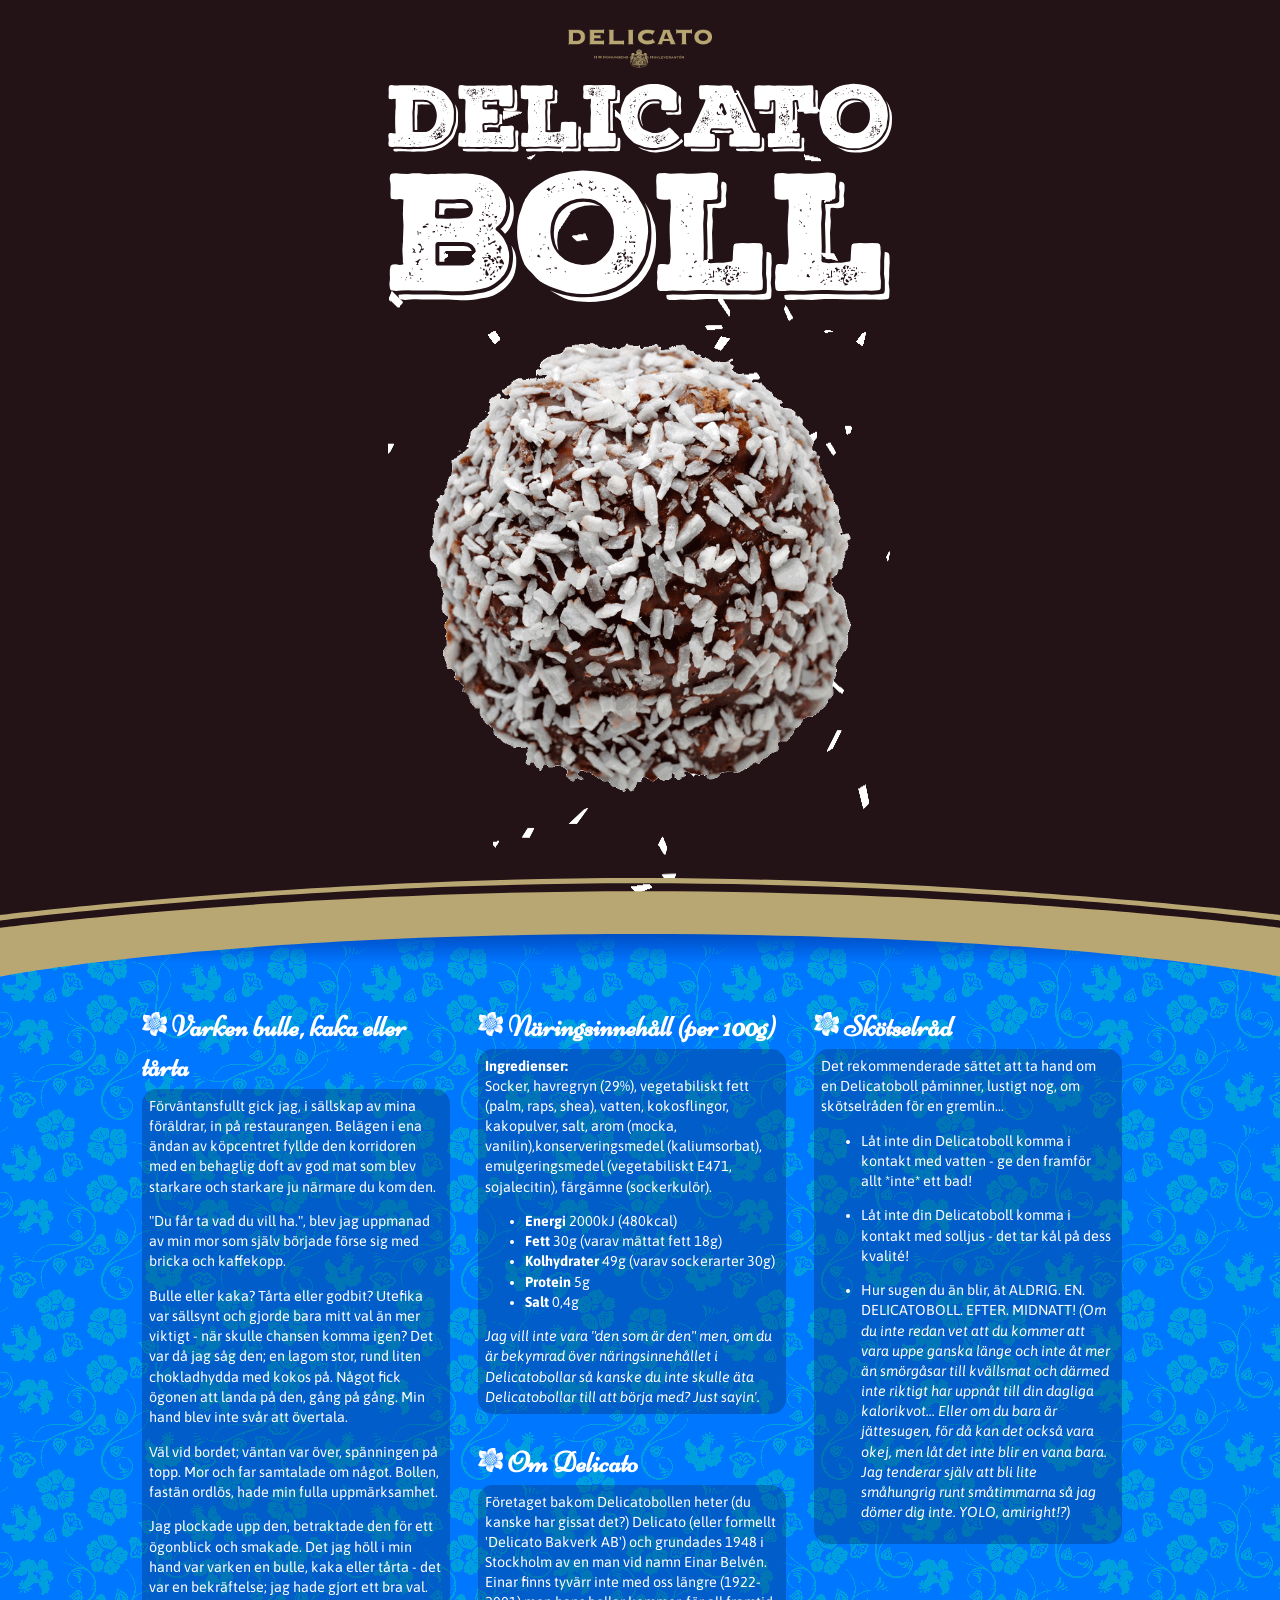
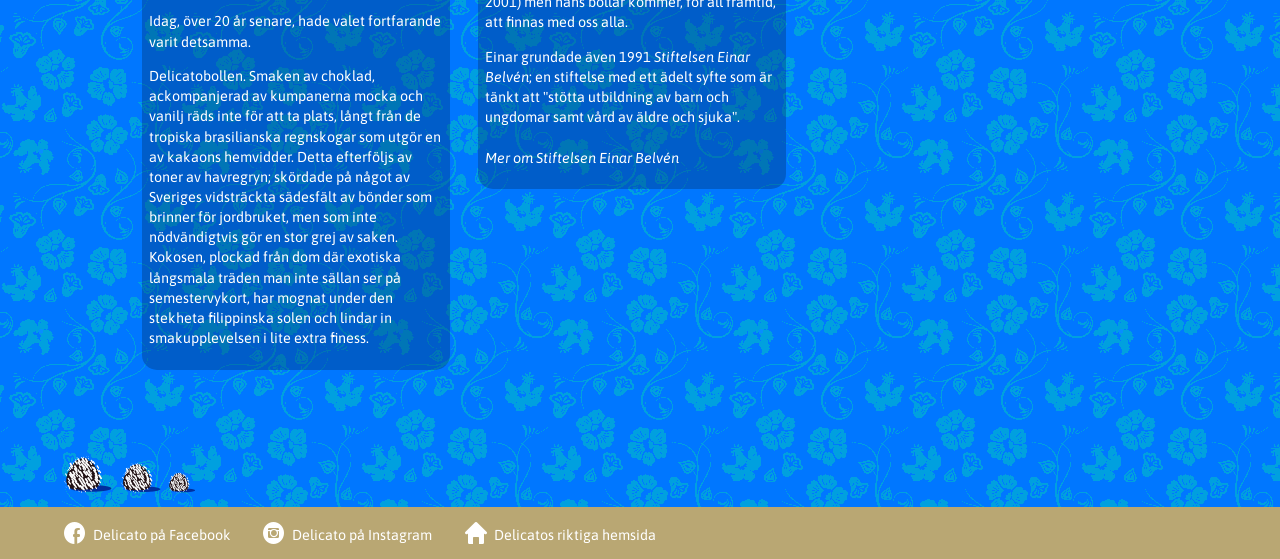
<file: index.html>
<!doctype html>
<html class="no-js" lang="">
    <head>
        <meta charset="utf-8">
        <meta http-equiv="x-ua-compatible" content="ie=edge">
        <title></title>
        <meta name="description" content="">
        <meta name="viewport" content="width=device-width, initial-scale=1">

        <link rel="apple-touch-icon" href="apple-touch-icon.png">
        <!-- Place favicon.ico in the root directory -->

        <link rel="stylesheet" href="css/normalize-min.css">
        <link rel="stylesheet" href="css/main-min.css">

        <!-- Web fonts -->
        <!-- <link rel="stylesheet" href="css/nexa_rust_script.css" type="text/css" charset="utf-8" />
        <script src="js/vendor/modernizr-2.8.3.min.js"></script> -->
        <link href='http://fonts.googleapis.com/css?family=Asap:400,700,400italic,700italic' rel='stylesheet' type='text/css'>
        <link href='http://fonts.googleapis.com/css?family=Niconne' rel='stylesheet' type='text/css'>
        <link rel="stylesheet" type='text/css' href="css/whhg.css">
        
    </head>
    <body>
        <!--[if lt IE 8]>
            <p class="browserupgrade">You are using an <strong>outdated</strong> browser. Please <a href="http://browsehappy.com/">upgrade your browser</a> to improve your experience.</p>
        <![endif]-->

        <div id="logos" class="header_container"> <!-- coconut snow -->
            <section>
                <img class="delicato_logo bottom_margin_small" src="./img/delicato_logo.png">
            </section>

            <section class="bottom_margin_mid">
                <div>
                    <canvas id="canvas"></canvas>
                    <img class="boll_text" src="./img/boll_text.svg">
                    <img class="boll" src="img/boll.png">
                </div>
            </section>

            <section>
                <img class="stripes" src="img/stripes_top.svg">
            </section>

        </div>
        
        <div class="lower_body_container">

            <img class="stripes" src="img/stripes_low.svg">

            <article class="paragraph_group clearfix">

                <section>
                <h1>Varken bulle, kaka eller tårta</h1>
                <div class="paragraph_container round">
                Förväntansfullt gick jag, i sällskap av mina föräldrar, in på restaurangen. Belägen i ena ändan av köpcentret fyllde den korridoren med en behaglig doft av god mat som blev starkare och starkare ju närmare du kom den.

                <p>"Du får ta vad du vill ha.", blev jag uppmanad av min mor som själv började förse sig med bricka och kaffekopp.</p>

                <p>Bulle eller kaka? Tårta eller godbit? Utefika var sällsynt och gjorde bara mitt val än mer viktigt - när skulle chansen komma igen?
                Det var då jag såg den; en lagom stor, rund liten chokladhydda med kokos på. Något fick ögonen att landa på den, gång på gång. Min hand blev inte svår att övertala.</p>

                <p>Väl vid bordet; väntan var över, spänningen på topp. Mor och far samtalade om något. Bollen, fastän ordlös, hade min fulla uppmärksamhet.</p>

                <p>Jag plockade upp den, betraktade den för ett ögonblick och smakade. Det jag höll i min hand var varken en bulle, kaka eller tårta - det var en bekräftelse; jag hade gjort ett bra val.

                <p>Idag, över 20 år senare, hade valet fortfarande varit detsamma.</p>

                <p>Delicatobollen.
                Smaken av choklad, ackompanjerad av kumpanerna mocka och vanilj räds inte för att ta plats, långt från de tropiska brasilianska regnskogar som utgör en av kakaons hemvidder. Detta efterföljs av toner av havregryn; skördade på något av Sveriges vidsträckta sädesfält av bönder som brinner för jordbruket, men som inte nödvändigtvis gör en stor grej av saken. Kokosen, plockad från dom där exotiska långsmala träden man inte sällan ser på semestervykort, har mognat under den stekheta filippinska solen och lindar in smakupplevelsen i lite extra finess.</p>
                </div></section><!-- these comments removes the auto-gererated white space between sections

                --><section>
                <h1>Näringsinnehåll (per 100g)</h1>

                <div class="paragraph_container round">

                <aside>
                    <strong>Ingredienser:</strong><br/>
                    Socker, havregryn (29%), vegetabiliskt fett (palm, raps, shea), vatten, kokosflingor, kakopulver, salt, arom (mocka, vanilin),konserveringsmedel (kaliumsorbat), emulgeringsmedel (vegetabiliskt E471, sojalecitin), färgämne (sockerkulör).
                </aside>

                <ul>
                    <li><strong>Energi</strong> 2000kJ (480kcal)</li>
                    <li><strong>Fett</strong> 30g (varav mättat fett 18g)</li>
                    <li><strong>Kolhydrater</strong> 49g (varav sockerarter 30g)</li>
                    <li><strong>Protein</strong> 5g</li>
                    <li><strong>Salt</strong> 0,4g</li>
                </ul>

                <i>Jag vill inte vara "den som är den" men, om du är bekymrad över näringsinnehållet i Delicatobollar så kanske du inte skulle äta Delicatobollar till att börja med? Just sayin'.</i>

                </div>

                <h1>Om Delicato</h1>
                    <div class="paragraph_container round">
                    Företaget bakom Delicatobollen heter (du kanske har gissat det?) Delicato (eller formellt 'Delicato Bakverk AB') och grundades 1948 i Stockholm av en man vid namn Einar Belvén.
                    <br/>Einar finns tyvärr inte med oss längre (1922-2001) men hans bollar kommer, för all framtid, att finnas med oss alla.

                    <p>Einar grundade även 1991 <a href="http://www.delicato.se/om-delicato/stiftelsen-einar-belven" target="_blank"><i>Stiftelsen Einar Belvén</i></a>; en stiftelse med ett ädelt syfte som är tänkt att "stötta utbildning av barn och ungdomar samt vård av äldre och sjuka".<br/><br/>

                    <a href="http://www.delicato.se/om-delicato/stiftelsen-einar-belven" target="_blank"><i>Mer om Stiftelsen Einar Belvén</i></a>
                    </p>

                </div>

                </section><!--

                --><section>
                <h1>Skötselråd</h1>
                <div class="paragraph_container round">
                Det rekommenderade sättet att ta hand om en Delicatoboll påminner, lustigt nog, om skötselråden för en gremlin...

                <ul>
                    <li class="list_item_padding">Låt inte din Delicatoboll komma i kontakt med vatten - ge den framför allt *inte* ett bad!</li>
                    <li class="list_item_padding">Låt inte din Delicatoboll komma i kontakt med solljus - det tar kål på dess kvalité!</li>
                    <li>Hur sugen du än blir, ät ALDRIG. EN. DELICATOBOLL. EFTER. MIDNATT! <i>(Om du inte redan vet att du kommer att vara uppe ganska länge och inte åt mer än smörgåsar till kvällsmat och därmed inte riktigt har uppnåt till din dagliga kalorikvot... Eller om du bara är jättesugen, för då kan det också vara okej, men låt det inte blir en vana bara. Jag tenderar själv att bli lite småhungrig runt småtimmarna så jag dömer dig inte. YOLO, amiright!?)</i></li>
                </ul>

                </div></section>

            </article>

<img class="three_boll" src="img/three_bolls.png">

        </div>


       <div class="footer clearfix">
            <span><i class="icon icon-circlefacebook"></i><a target="_blank" class="center_vertically" href="http://www.facebook.com/pages/Delicato/158034980917448">Delicato på Facebook</a></span>

            <span><i class="icon icon-circleinstagram"></i><a target="_blank" class="center_vertically" href="https://instagram.com/delicatoboll/">Delicato på Instagram</a></span>

            <span><i class="icon icon-home"></i><a target="_blank" class="center_vertically" href="http://www.delicato.se/">Delicatos riktiga hemsida</a></span>
       </div>


        <!-- <script src="https://ajax.googleapis.com/ajax/libs/jquery/1.11.3/jquery.min.js"></script>
        <script>window.jQuery || document.write('<script src="js/vendor/jquery-1.11.3.min.js"><\/script>')</script> -->
        <script src="js/plugins.js"></script>
        <script src="js/main.js"></script>

        <script>
            (function(i,s,o,g,r,a,m){i['GoogleAnalyticsObject']=r;i[r]=i[r]||function(){
            (i[r].q=i[r].q||[]).push(arguments)},i[r].l=1*new Date();a=s.createElement(o),
            m=s.getElementsByTagName(o)[0];a.async=1;a.src=g;m.parentNode.insertBefore(a,m)
            })(window,document,'script','//www.google-analytics.com/analytics.js','ga');
            ga('create', 'UA-11588019-3', 'auto'); ga('send', 'pageview');
        </script>

        <!-- <script>
            var norm = function() {
                var l = document.createElement('link');
                l.rel = 'stylesheet';
                l.href = 'css/normalize-min.css';
                var h = document.getElementsByTagName('head')[0];
                h.parentNode.insertBefore(l, h);
            };

            var main = function() {
                var l = document.createElement('link');
                l.rel = 'stylesheet';
                l.href = 'css/main-min.css';
                var h = document.getElementsByTagName('head')[0];
                h.parentNode.insertBefore(l, h);
            };

            var raf = requestAnimationFrame || mozRequestAnimationFrame || webkitRequestAnimationFrame || msRequestAnimationFrame;

            if (raf) {
                raf(norm);
                raf(main);
            }
            else {
                window.addEventListener('load', norm);
                window.addEventListener('load', main);
            }

    </script> -->

    </body>
</html>
</file>
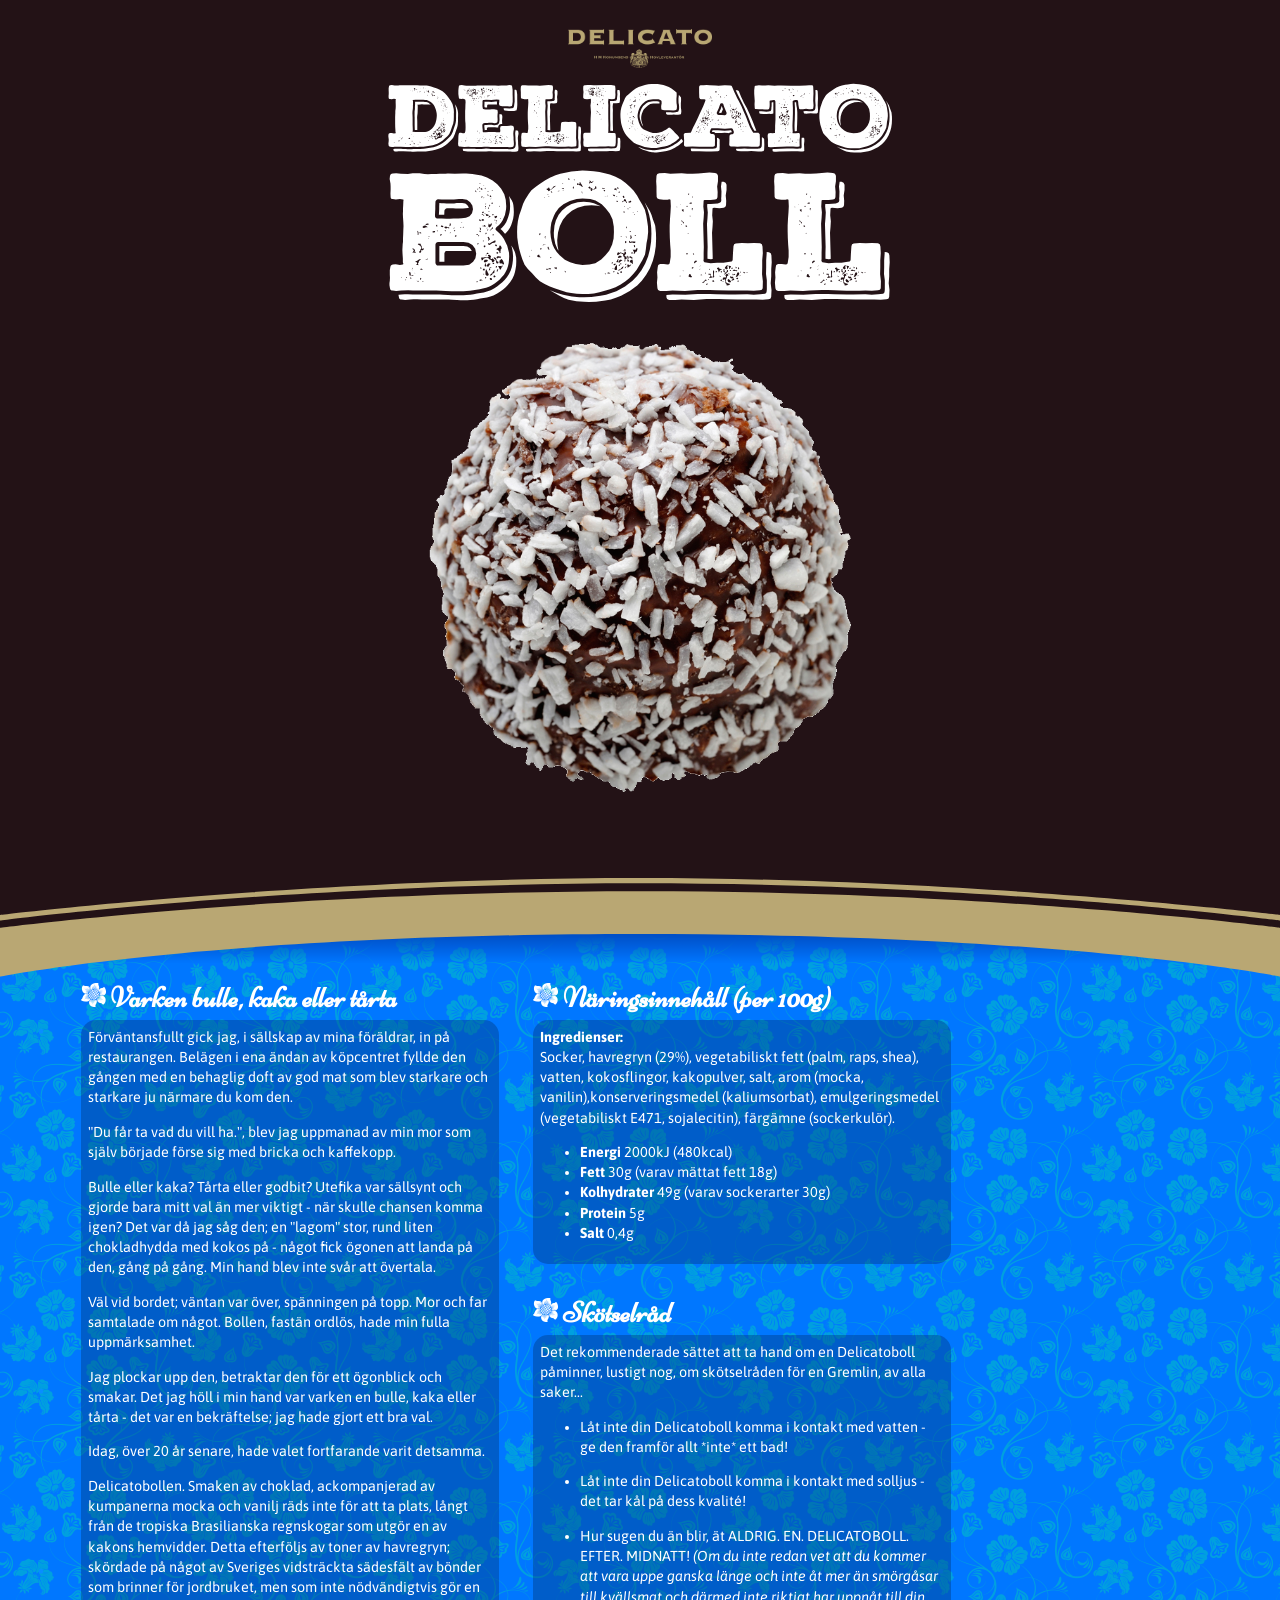
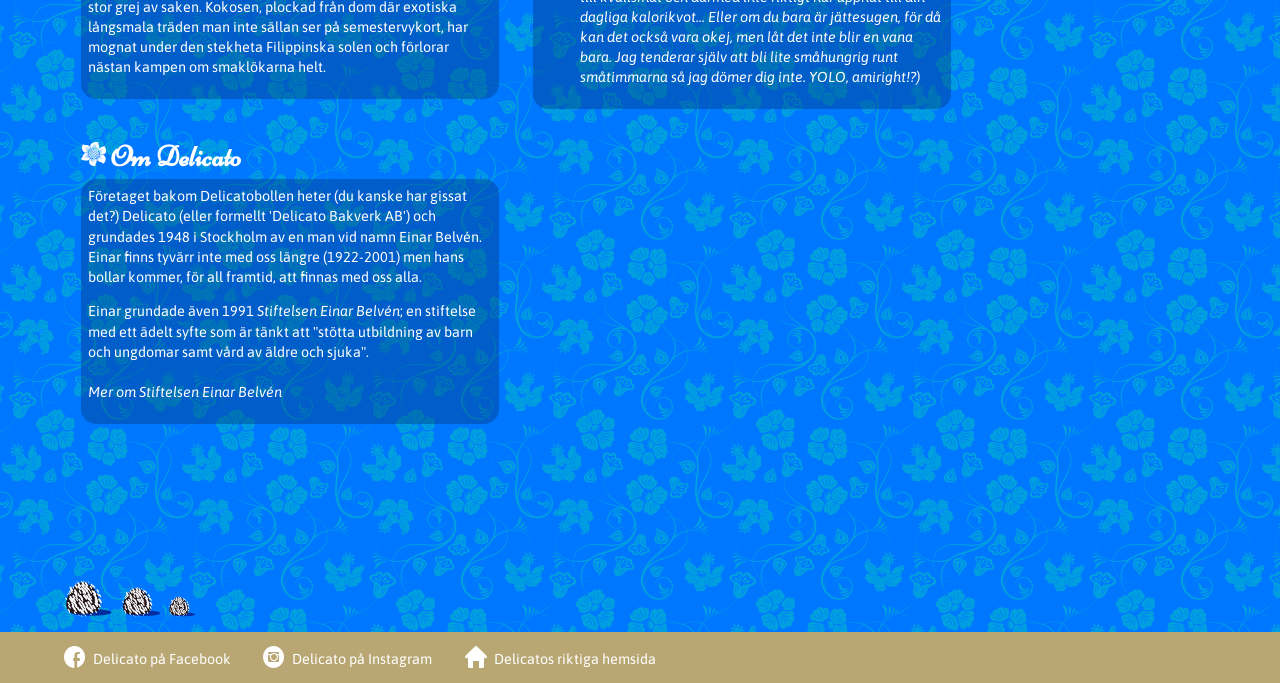
<file: _www/index.html>
<!doctype html>
<html class="no-js" lang="">
    <head>
        <meta charset="utf-8">
        <meta http-equiv="x-ua-compatible" content="ie=edge">
        <title></title>
        <meta name="description" content="">
        <meta name="viewport" content="width=device-width, initial-scale=1">

        <link rel="apple-touch-icon" href="apple-touch-icon.png">
        <!-- Place favicon.ico in the root directory -->

        <link rel="stylesheet" href="css/normalize.css">
        <link rel="stylesheet" href="css/main.css">

        <!-- Web fonts -->
        <link rel="stylesheet" href="css/nexa_rust_script.css" type="text/css" charset="utf-8" />
        <link href='http://fonts.googleapis.com/css?family=Asap:400,700,400italic,700italic' rel='stylesheet' type='text/css'>
        <link href='http://fonts.googleapis.com/css?family=Cookie' rel='stylesheet' type='text/css'>
        <link href='http://fonts.googleapis.com/css?family=Niconne' rel='stylesheet' type='text/css'>
        <link rel="stylesheet" href="css/whhg.css">

        <script src="js/vendor/modernizr-2.8.3.min.js"></script>
    </head>
    <body>
        <!--[if lt IE 8]>
            <p class="browserupgrade">You are using an <strong>outdated</strong> browser. Please <a href="http://browsehappy.com/">upgrade your browser</a> to improve your experience.</p>
        <![endif]-->

        <div id="logos" class="header_container"> <!-- coconut snow -->
            <section>
                <img class="delicato_logo bottom_margin_small" src="./img/delicato_logo.png">
            </section>

            <section class="bottom_margin_mid">
                    <div>
                        <canvas id="canvas"></canvas>
                        <img class="boll_text" src="./img/boll_text.svg">
                        <img class="boll" src="img/boll.png">
                    </div>
            </section>

            <section>
                <img class="stripes" src="img/stripes_top.svg">
            </section>

        </div>
        
        <div class="lower_body_container">

            <img class="stripes" src="img/stripes_low.svg">

            <article class="paragraph_group clearfix">

                <section>
                <h1>Varken bulle, kaka eller tårta</h1>
                <div class="paragraph_container round">
                Förväntansfullt gick jag, i sällskap av mina föräldrar, in på restaurangen. Belägen i ena ändan av köpcentret fyllde den gången med en behaglig doft av god mat som blev starkare och starkare ju närmare du kom den.

                <p>"Du får ta vad du vill ha.", blev jag uppmanad av min mor som själv började förse sig med bricka och kaffekopp.</p>

                <p>Bulle eller kaka? Tårta eller godbit? Utefika var sällsynt och gjorde bara mitt val än mer viktigt - när skulle chansen komma igen?
                Det var då jag såg den; en "lagom" stor, rund liten chokladhydda med kokos på - något fick ögonen att landa på den, gång på gång. Min hand blev inte svår att övertala.</p>

                <p>Väl vid bordet; väntan var över, spänningen på topp. Mor och far samtalade om något. Bollen, fastän ordlös, hade min fulla uppmärksamhet.</p>

                <p>Jag plockar upp den, betraktar den för ett ögonblick och smakar. Det jag höll i min hand var varken en bulle, kaka eller tårta - det var en bekräftelse; jag hade gjort ett bra val.

                <p>Idag, över 20 år senare, hade valet fortfarande varit detsamma.</p>

                <p>Delicatobollen.
                Smaken av choklad, ackompanjerad av kumpanerna mocka och vanilj räds inte för att ta plats, långt från de tropiska Brasilianska regnskogar som utgör en av kakons hemvidder. Detta efterföljs av toner av havregryn; skördade på något av Sveriges vidsträckta sädesfält av bönder som brinner för jordbruket, men som inte nödvändigtvis gör en stor grej av saken. Kokosen, plockad från dom där exotiska långsmala träden man inte sällan ser på semestervykort, har mognat under den stekheta Filippinska solen och förlorar nästan kampen om smaklökarna helt.</p>
                </div></section><!-- these comments removes the auto-gererated white space between sections

                --><section>
                <h1>Näringsinnehåll (per 100g)</h1>

                <div class="paragraph_container round">

                <aside>
                    <strong>Ingredienser:</strong><br/>
                    Socker, havregryn (29%), vegetabiliskt fett (palm, raps, shea), vatten, kokosflingor, kakopulver, salt, arom (mocka, vanilin),konserveringsmedel (kaliumsorbat), emulgeringsmedel (vegetabiliskt E471, sojalecitin), färgämne (sockerkulör).
                </aside>

                <ul>
                    <li><strong>Energi</strong> 2000kJ (480kcal)</li>
                    <li><strong>Fett</strong> 30g (varav mättat fett 18g)</li>
                    <li><strong>Kolhydrater</strong> 49g (varav sockerarter 30g)</li>
                    <li><strong>Protein</strong> 5g</li>
                    <li><strong>Salt</strong> 0,4g</li>
                </ul>

                </div></section><!--

                --><section>
                <h1>Skötselråd</h1>
                <div class="paragraph_container round">
                Det rekommenderade sättet att ta hand om en Delicatoboll påminner, lustigt nog, om skötselråden för en Gremlin, av alla saker...

                <ul>
                    <li class="list_item_padding">Låt inte din Delicatoboll komma i kontakt med vatten - ge den framför allt *inte* ett bad!</li>
                    <li class="list_item_padding">Låt inte din Delicatoboll komma i kontakt med solljus - det tar kål på dess kvalité!</li>
                    <li>Hur sugen du än blir, ät ALDRIG. EN. DELICATOBOLL. EFTER. MIDNATT! <i>(Om du inte redan vet att du kommer att vara uppe ganska länge och inte åt mer än smörgåsar till kvällsmat och därmed inte riktigt har uppnåt till din dagliga kalorikvot... Eller om du bara är jättesugen, för då kan det också vara okej, men låt det inte blir en vana bara. Jag tenderar själv att bli lite småhungrig runt småtimmarna så jag dömer dig inte. YOLO, amiright!?)</i></li>
                </ul>

                </div></section><!--

                --><section>
                <h1>Om Delicato</h1>
                <div class="paragraph_container round">
                Företaget bakom Delicatobollen heter (du kanske har gissat det?) Delicato (eller formellt 'Delicato Bakverk AB') och grundades 1948 i Stockholm av en man vid namn Einar Belvén.
                <br/>Einar finns tyvärr inte med oss längre (1922-2001) men hans bollar kommer, för all framtid, att finnas med oss alla.

                <p>Einar grundade även 1991 <a href="http://www.delicato.se/om-delicato/stiftelsen-einar-belven" target="_blank"><i>Stiftelsen Einar Belvén</i></a>; en stiftelse med ett ädelt syfte som är tänkt att "stötta utbildning av barn och ungdomar samt vård av äldre och sjuka".<br/><br/>

                <a href="http://www.delicato.se/om-delicato/stiftelsen-einar-belven" target="_blank"><i>Mer om Stiftelsen Einar Belvén</i></a>
                </p>

                </div></section>

            </article>

<img class="three_boll" src="img/three_bolls.png">

        </div>


       <div class="footer clearfix">
            <span><i class="icon icon-circlefacebook"></i><a target="_blank" class="center_vertically" href="http://www.facebook.com/pages/Delicato/158034980917448">Delicato på Facebook</a></span>

            <span><i class="icon icon-circleinstagram"></i><a target="_blank" class="center_vertically" href="https://instagram.com/delicatoboll/">Delicato på Instagram</a></span>

            <span><i class="icon icon-home"></i><a target="_blank" class="center_vertically" href="http://www.delicato.se/">Delicatos riktiga hemsida</a></span>
       </div>


        <script src="https://ajax.googleapis.com/ajax/libs/jquery/1.11.3/jquery.min.js"></script>
        <script>window.jQuery || document.write('<script src="js/vendor/jquery-1.11.3.min.js"><\/script>')</script>
        <script src="js/plugins.js"></script>
        <script src="js/main.js"></script>

        <!-- Google Analytics: change UA-XXXXX-X to be your site's ID. -->
        <script>
            (function(b,o,i,l,e,r){b.GoogleAnalyticsObject=l;b[l]||(b[l]=
            function(){(b[l].q=b[l].q||[]).push(arguments)});b[l].l=+new Date;
            e=o.createElement(i);r=o.getElementsByTagName(i)[0];
            e.src='https://www.google-analytics.com/analytics.js';
            r.parentNode.insertBefore(e,r)}(window,document,'script','ga'));
            ga('create','UA-XXXXX-X','auto');ga('send','pageview');
        </script>
    </body>
</html>
</file>
<file: css/main-min.css>
/*! HTML5 Boilerplate v5.2.0 | MIT License | https://html5boilerplate.com/ */html{color:#222;font-size:.9em;line-height:1.4}::-moz-selection{background:#b3d4fc;text-shadow:none}::selection{background:#b3d4fc;text-shadow:none}hr{display:block;height:1px;border:0;border-top:1px solid #ccc;margin:1em 0;padding:0}audio,canvas,iframe,img,svg,video{vertical-align:middle}fieldset{border:0;margin:0;padding:0}textarea{resize:vertical}.browserupgrade{margin:.2em 0;background:#ccc;color:#000;padding:.2em 0}body{background-color:#231216}.paragraph_group{padding:2em 5% 4em 5%;width:80%;margin-left:auto;margin-right:auto}.boll_text{width:80%;max-width:35em}.boll{display:table;zoom:.65;margin-top:5em;margin-left:auto;margin-right:auto}article section{display:block;margin:0 1em 2.7% 1em;max-width:29em}@media only screen and (min-width:320px){.boll{width:75%;margin-top:4em;max-width:45em}h1{font-size:1.5em}article section{margin-bottom:2em;max-width:28em;margin-left:auto;margin-right:auto;float:none}canvas{visibility:hidden;display:none}}@media only screen and (min-width:1140px){h1{font-size:2em}canvas{visibility:visible;display:inline-block}article section{vertical-align:top;display:inline-block;margin:0 1em 0 1em;max-width:30%;width:30%}}canvas{position:absolute;z-index:-100;width:80%;height:56em;max-width:35em;padding-top:10px}#logos{margin-top:0;padding-top:2em;text-align:center}.bottom_margin_mid{margin-bottom:6em}.bottom_margin_small{margin-bottom:1em}.stripes{width:100%;max-height:50px;preserveAspectRatio:none;margin:0;padding:0}.header_container{margin-top:4%;margin-left:auto;margin-right:auto}.lower_body_container{background-color:#07f;background-image:url("../img/blue_floral_pattern.png");background-repeat:repeat;font-family:'Asap',sans-serif;color:#fff}.three_boll{padding:0 5% 1em 5%}.delicato_logo{width:25%;max-width:10em}.list_item_padding{padding-bottom:1em}.header{background-color:#ed1d89}.footer{color:#fff;background-color:#b9a773;padding:.7em .7em .7em 5%;vertical-align:inherit}.icon{zoom:1.5;padding-right:.35em}.center_vertically{vertical-align:.3em}.paragraph_container{background-image:url('../img/blue_bg.png');background-repeat:repeat;padding:7px;margin-bottom:2em}.round{-webkit-border-radius:15px;-moz-border-radius:15px;border-radius:15px}a{color:#fff;font-family:'Asap',sans-serif;text-decoration:none}a:hover{text-decoration:underline}.wrapper{width:90%;margin:0 5%}div.footer span{text-align:left;display:inline-block;padding-right:2em}h1{font-family:'Niconne',cursive;margin:0 0 .05em 0}h1:before{content:url('../img/header_flower.png');margin-right:5px}.hidden{display:none !important}.visuallyhidden{border:0;clip:rect(0 0 0 0);height:1px;margin:-1px;overflow:hidden;padding:0;position:absolute;width:1px}.visuallyhidden.focusable:active,.visuallyhidden.focusable:focus{clip:auto;height:auto;margin:0;overflow:visible;position:static;width:auto}.invisible{visibility:hidden}.clearfix:before,.clearfix:after{content:" ";display:table}.clearfix:after{clear:both}.clearfix{clear:both;*zoom:1}@media print{*,*:before,*:after{background:transparent !important;color:#000 !important;box-shadow:none !important;text-shadow:none !important}a,a:visited{text-decoration:underline}a[href]:after{content:" (" attr(href) ")"}abbr[title]:after{content:" (" attr(title) ")"}a[href^="#"]:after,a[href^="javascript:"]:after{content:""}pre,blockquote{border:1px solid #999;page-break-inside:avoid}thead{display:table-header-group}tr,img{page-break-inside:avoid}img{max-width:100% !important}p,h2,h3{orphans:3;widows:3}h2,h3{page-break-after:avoid}}
</file>
<file: css/nexa_rust_script.css>
/*
 * Web Fonts from fontspring.com
 *
 * All OpenType features and all extended glyphs have been removed.
 * Fully installable fonts can be purchased at http://www.fontspring.com
 *
 * The fonts included in this stylesheet are subject to the End User License you purchased
 * from Fontspring. The fonts are protected under domestic and international trademark and 
 * copyright law. You are prohibited from modifying, reverse engineering, duplicating, or
 * distributing this font software.
 *
 * (c) 2010-2015 Fontspring
 *
 *
 *
 *
 * The fonts included are copyrighted by the vendor listed below.
 *
 * Vendor:      Fontfabric
 * License URL: http://www.fontspring.com/licenses/fontfabric/webfont
 *
 *
 */

@font-face {
    font-family: 'nexa_rust_script_l0regular';
    src: url('../web_fonts/NexaRustScriptL-0-Free-webfont.eot');
    src: url('../web_fonts/NexaRustScriptL-0-Free-webfont.eot?#iefix') format('embedded-opentype'),
         url('../web_fonts/NexaRustScriptL-0-Free-webfont.woff2') format('woff2'),
         url('../web_fonts/NexaRustScriptL-0-Free-webfont.woff') format('woff'),
         url('../web_fonts/NexaRustScriptL-0-Free-webfont.ttf') format('truetype'),
         url('../web_fonts/NexaRustScriptL-0-Free-webfont.svg#nexa_rust_script_l0regular') format('svg');
    font-weight: normal;
    font-style: normal;

}
</file>
<file: css/whhg.css>
@font-face {
    font-family: 'WebHostingHub-Glyphs';
    src: url('../web_fonts/webhostinghub-glyphs.eot');
    src: url('../web_fonts/webhostinghub-glyphs.eot?#iefix') format('embedded-opentype'),
         url('../web_fonts/webhostinghub-glyphs.ttf') format('truetype');
    font-weight: normal;
    font-style: normal;
    -moz-font-feature-settings: "calt=0,liga=0";
}
[class^="icon-"], [class*=" icon-"] {font-family:'WebHostingHub-Glyphs';background:none;width:auto;height:auto;font-style:normal}
.icon-circlefacebook:before{content:'\f78d'}
.icon-circleinstagram:before{content:'\f7c4'}
.icon-home:before{content:'\21b8'}
</file>
<file: _www/css/main.css>
/*! HTML5 Boilerplate v5.2.0 | MIT License | https://html5boilerplate.com/ */

/*
 * What follows is the result of much research on cross-browser styling.
 * Credit left inline and big thanks to Nicolas Gallagher, Jonathan Neal,
 * Kroc Camen, and the H5BP dev community and team.
 */

/* ==========================================================================
   Base styles: opinionated defaults
   ========================================================================== */

html {
    color: #222;
    font-size: .9em;
    line-height: 1.4;
}

/*
 * Remove text-shadow in selection highlight:
 * https://twitter.com/miketaylr/status/12228805301
 *
 * These selection rule sets have to be separate.
 * Customize the background color to match your design.
 */

::-moz-selection {
    background: #b3d4fc;
    text-shadow: none;
}

::selection {
    background: #b3d4fc;
    text-shadow: none;
}

/*
 * A better looking default horizontal rule
 */

hr {
    display: block;
    height: 1px;
    border: 0;
    border-top: 1px solid #ccc;
    margin: 1em 0;
    padding: 0;
}

/*
 * Remove the gap between audio, canvas, iframes,
 * images, videos and the bottom of their containers:
 * https://github.com/h5bp/html5-boilerplate/issues/440
 */

audio,
canvas,
iframe,
img,
svg,
video {
    vertical-align: middle;
}

/*
 * Remove default fieldset styles.
 */

fieldset {
    border: 0;
    margin: 0;
    padding: 0;
}

/*
 * Allow only vertical resizing of textareas.
 */

textarea {
    resize: vertical;
}

/* ==========================================================================
   Browser Upgrade Prompt
   ========================================================================== */

.browserupgrade {
    margin: 0.2em 0;
    background: #ccc;
    color: #000;
    padding: 0.2em 0;
}

/* ==========================================================================
   Author's custom styles
   ========================================================================== */

/* SNOW EFFECT */

.snow {
    background-image: url('../img/coco1.png'), url('../img/coco2.png'), url('../img/coco3.png');
    z-index:-100;
    -webkit-animation: snow 2s linear infinite;
    -moz-animation: snow 2s linear infinite;
    -ms-animation: snow 2s linear infinite;
    animation: snow 10s linear infinite;
}

@keyframes snow { /* chrome */
  0% {background-position: 0px -100px, 0px 0px, 0px 0px;}
  100% {
        background-position: 150px 1000px, 0px 1500px, 0px 1800px;
    }
}

@-moz-keyframes snow {
  0% {background-position: 0px 0px, 0px 0px, 0px 0px;}
  100% {background-position: 0px 1000px;}
}

@-webkit-keyframes snow {
  0% {background-position: 0px 0px, 0px 0px, 0px 0px;}
  100% {background-position: 0% 1000px;}
}

@-ms-keyframes snow {
  0% {background-position: 0px 0px, 0px 0px, 0px 0px;}
  100% {
        background-position: -30px 1000px, 0px 3000px;
        transform: rotate(10deg);
    }
}

body {
    background-color: #231216;
}

.paragraph_group {
    padding: 0 5% 10% 5%;
    max-width: 80em;
    margin-left: auto;
    margin-right: auto;
}

article section {
    margin-bottom: 2.3%;
}

.boll_text {
    width: 80%;
    max-width: 35em;
}

.boll {
    display: table;
    zoom:.65;
    margin-top: 5em;
    margin-left: auto;
    margin-right:auto;
}

@media only screen and (min-width: 320px) {

    /*body {
        background-color: #ff0000;
    }*/

    .boll {
        width: 75%;
        margin-top: 4em;
        max-width: 45em;
    }

    h1 {
        font-size: 1.5em;
    }

    article section {
        margin-bottom: 7%;
    }

}

@media only screen and (min-width: 1140px) {

    /*body {
        background-color: #a800d8;
    }*/

    article section {
        display: inline-block;
        margin: 0 1.5% 2.5% 1.5%;
        width: 50%;
        max-width: 29em;
        float: left;
    }

    h1 {
        font-size: 2em;
    }
}

canvas {
    position: absolute;
    z-index: -100;
    width: 80%;
    height: 100%;
    max-width: 35em;
    padding-top: 10px;
}

#logos {
    margin-top:0;
    padding-top: 2em;
    text-align: center;
}

.bottom_margin_mid {
    margin-bottom: 6em;
}

.bottom_margin_small {
    margin-bottom: 1em;
}

.stripes {
    width: 100%;
/*    height: auto;*/
max-height: 50px;
 preserveAspectRatio:none;
    margin: 0;
    padding: 0;
}

.stripes_fix {
    position: relative;
    top: -200px;
}

.header_container {
    margin-top: 4%;
    margin-left: auto;
    margin-right: auto;
}

.lower_body_container {
    background-color: #0077ff;
    background-image: url("../img/blue_floral_pattern.png");
    background-repeat: repeat;

    font-family: 'Asap', sans-serif;
    color: #ffffff;
}

.three_boll {
    padding: 0 5% 1em 5%;
}

.delicato_logo {
   width: 25%;
    max-width: 10em;
}

.info_box {
    border-style: solid;
    border-width: 1px;
    border-color: #ffffff;
    padding: .5em;
}

.list_item_padding {
    padding-bottom: 1em;
}

.header {
    background-color: #ed1d89;
}

.footer {
    color: #ffffff;
    background-color: #b9a773;
    padding: .7em .7em .7em 5%;
    vertical-align: inherit;
}

.icon {
    zoom: 1.5;
    padding-right: .35em;
}

.center_vertically {
    vertical-align: .3em;
}

.paragraph_container {
    background-image: url('../img/blue_bg.png');
    background-repeat: repeat;
    padding: 7px;
}

.round {
  /* Safari 3-4, iOS 1-3.2, Android 1.6- */
  -webkit-border-radius: 15px;
  /* Firefox 1-3.6 */
  -moz-border-radius: 15px;
  /* Opera 10.5, IE 9, Safari 5, Chrome, Firefox 4, iOS 4, Android 2.1+ */
  border-radius: 15px;
}

a {
    color: #ffffff;
    font-family: 'Asap', sans-serif;
    text-decoration: none;
}

a:hover {
    text-decoration: underline;
}

.wrapper {
    width: 90%;
    margin: 0 5%;
}

div.footer span {
    text-align: left;
    display: inline-block;
    padding-right: 2em;
}

h1 {
    /*font-family: 'nexa_rust_script_l0regular', cursive;*/
    font-family: 'Niconne', cursive;
    /*margin: 1.5em 0 0.05em 0;*/
    margin: 0 0 0.05em 0;

}

h1:before {
    content: url('../img/header_flower.png');
    margin-right: 5px;
}


/* ==========================================================================
   Helper classes
   ========================================================================== */

/*
 * Hide visually and from screen readers:
 */

.hidden {
    display: none !important;
}

/*
 * Hide only visually, but have it available for screen readers:
 * http://snook.ca/archives/html_and_css/hiding-content-for-accessibility
 */

.visuallyhidden {
    border: 0;
    clip: rect(0 0 0 0);
    height: 1px;
    margin: -1px;
    overflow: hidden;
    padding: 0;
    position: absolute;
    width: 1px;
}

/*
 * Extends the .visuallyhidden class to allow the element
 * to be focusable when navigated to via the keyboard:
 * https://www.drupal.org/node/897638
 */

.visuallyhidden.focusable:active,
.visuallyhidden.focusable:focus {
    clip: auto;
    height: auto;
    margin: 0;
    overflow: visible;
    position: static;
    width: auto;
}

/*
 * Hide visually and from screen readers, but maintain layout
 */

.invisible {
    visibility: hidden;
}

/*
 * Clearfix: contain floats
 *
 * For modern browsers
 * 1. The space content is one way to avoid an Opera bug when the
 *    `contenteditable` attribute is included anywhere else in the document.
 *    Otherwise it causes space to appear at the top and bottom of elements
 *    that receive the `clearfix` class.
 * 2. The use of `table` rather than `block` is only necessary if using
 *    `:before` to contain the top-margins of child elements.
 */

.clearfix:before,
.clearfix:after {
    content: " "; /* 1 */
    display: table; /* 2 */
}

.clearfix:after {
    clear: both;
}

.clearfix {
    clear: both;
    *zoom:1;
}

/* ==========================================================================
   EXAMPLE Media Queries for Responsive Design.
   These examples override the primary ('mobile first') styles.
   Modify as content requires.
   ========================================================================== */

@media only screen and (min-width: 35em) {
    /* Style adjustments for viewports that meet the condition */

}

@media print,
       (-webkit-min-device-pixel-ratio: 1.25),
       (min-resolution: 1.25dppx),
       (min-resolution: 120dpi) {
    /* Style adjustments for high resolution devices */
}

/* ==========================================================================
   Print styles.
   Inlined to avoid the additional HTTP request:
   http://www.phpied.com/delay-loading-your-print-css/
   ========================================================================== */

@media print {
    *,
    *:before,
    *:after {
        background: transparent !important;
        color: #000 !important; /* Black prints faster:
                                   http://www.sanbeiji.com/archives/953 */
        box-shadow: none !important;
        text-shadow: none !important;
    }

    a,
    a:visited {
        text-decoration: underline;
    }

    a[href]:after {
        content: " (" attr(href) ")";
    }

    abbr[title]:after {
        content: " (" attr(title) ")";
    }

    /*
     * Don't show links that are fragment identifiers,
     * or use the `javascript:` pseudo protocol
     */

    a[href^="#"]:after,
    a[href^="javascript:"]:after {
        content: "";
    }

    pre,
    blockquote {
        border: 1px solid #999;
        page-break-inside: avoid;
    }

    /*
     * Printing Tables:
     * http://css-discuss.incutio.com/wiki/Printing_Tables
     */

    thead {
        display: table-header-group;
    }

    tr,
    img {
        page-break-inside: avoid;
    }

    img {
        max-width: 100% !important;
    }

    p,
    h2,
    h3 {
        orphans: 3;
        widows: 3;
    }

    h2,
    h3 {
        page-break-after: avoid;
    }
}
</file>
<file: _www/css/nexa_rust_script.css>
/*
 * Web Fonts from fontspring.com
 *
 * All OpenType features and all extended glyphs have been removed.
 * Fully installable fonts can be purchased at http://www.fontspring.com
 *
 * The fonts included in this stylesheet are subject to the End User License you purchased
 * from Fontspring. The fonts are protected under domestic and international trademark and 
 * copyright law. You are prohibited from modifying, reverse engineering, duplicating, or
 * distributing this font software.
 *
 * (c) 2010-2015 Fontspring
 *
 *
 *
 *
 * The fonts included are copyrighted by the vendor listed below.
 *
 * Vendor:      Fontfabric
 * License URL: http://www.fontspring.com/licenses/fontfabric/webfont
 *
 *
 */

@font-face {
    font-family: 'nexa_rust_script_l0regular';
    src: url('../web_fonts/NexaRustScriptL-0-Free-webfont.eot');
    src: url('../web_fonts/NexaRustScriptL-0-Free-webfont.eot?#iefix') format('embedded-opentype'),
         url('../web_fonts/NexaRustScriptL-0-Free-webfont.woff2') format('woff2'),
         url('../web_fonts/NexaRustScriptL-0-Free-webfont.woff') format('woff'),
         url('../web_fonts/NexaRustScriptL-0-Free-webfont.ttf') format('truetype'),
         url('../web_fonts/NexaRustScriptL-0-Free-webfont.svg#nexa_rust_script_l0regular') format('svg');
    font-weight: normal;
    font-style: normal;

}
</file>
<file: _www/css/whhg.css>
@font-face {
    font-family: 'WebHostingHub-Glyphs';
    src: url('../web_fonts/webhostinghub-glyphs.eot');
    src: url('../web_fonts/webhostinghub-glyphs.eot?#iefix') format('embedded-opentype'),
         url('../web_fonts/webhostinghub-glyphs.ttf') format('truetype');
    font-weight: normal;
    font-style: normal;
    -moz-font-feature-settings: "calt=0,liga=0";
}
[class^="icon-"], [class*=" icon-"] {font-family:'WebHostingHub-Glyphs';background:none;width:auto;height:auto;font-style:normal}
.icon-aaabattery:before{content:'\f413'}
.icon-abacus:before{content:'\f261'}
.icon-accountfilter:before{content:'\f05e'}
.icon-acsource:before{content:'\f3ea'}
.icon-addfriend:before{content:'\f3da'}
.icon-address:before{content:'\f08f'}
.icon-addshape:before{content:'\f1fd'}
.icon-addtocart:before{content:'\f394'}
.icon-addtolist:before{content:'\f2ac'}
.icon-adjust:before{content:'\f484'}
.icon-adobe:before{content:'\f1c9'}
.icon-ads-bilboard:before{content:'\f082'}
.icon-affiliate:before{content:'\f01e'}
.icon-ajax:before{content:'\f06f'}
.icon-alarm:before{content:'\f233'}
.icon-alarmalt:before{content:'\f23d'}
.icon-album-cover:before{content:'\f19f'}
.icon-alertalt:before{content:'\f2b4'}
.icon-alertpay:before{content:'\f269'}
.icon-algorhythm:before{content:'\f0b8'}
.icon-alienship:before{content:'\f41f'}
.icon-alienware:before{content:'\f3be'}
.icon-align-center:before{content:'\f1d9'}
.icon-align-justify:before{content:'\f1da'}
.icon-align-left:before{content:'\f1d7'}
.icon-align-right:before{content:'\f1d8'}
.icon-alignbottomedge:before{content:'\f1d3'}
.icon-alignhorizontalcenter:before{content:'\f1d2'}
.icon-alignleftedge:before{content:'\f1d6'}
.icon-alignrightedge:before{content:'\f1d5'}
.icon-aligntopedge:before{content:'\f1d4'}
.icon-alignverticalcenter:before{content:'\f1d1'}
.icon-amd:before{content:'\f020'}
.icon-analogdown:before{content:'\f2cb'}
.icon-analogleft:before{content:'\f2c8'}
.icon-analogright:before{content:'\f2c9'}
.icon-analogup:before{content:'\f2ca'}
.icon-analytics-piechart:before{content:'\f000'}
.icon-analyticsalt-piechartalt:before{content:'\f001'}
.icon-anchor-port:before{content:'\f21d'}
.icon-android:before{content:'\f12a'}
.icon-angrybirds:before{content:'\f3c1'}
.icon-antenna:before{content:'\f3ec'}
.icon-apache-feather:before{content:'\f056'}
.icon-aperture:before{content:'\f356'}
.icon-appointment-agenda:before{content:'\f26c'}
.icon-archive:before{content:'\f171'}
.icon-arrow-down:before{content:'\f2fe'}
.icon-arrow-left:before{content:'\f305'}
.icon-arrow-right:before{content:'\f304'}
.icon-arrow-up:before{content:'\f301'}
.icon-asterisk:before{content:'\f317'}
.icon-asteriskalt:before{content:'\002a'}
.icon-at:before{content:'\40'}
.icon-atari:before{content:'\f3b9'}
.icon-authentication-keyalt:before{content:'\f051'}
.icon-automobile-car:before{content:'\f239'}
.icon-autorespond:before{content:'\f08e'}
.icon-avatar:before{content:'\f15a'}
.icon-avataralt:before{content:'\f161'}
.icon-avengers:before{content:'\f342'}
.icon-awstats:before{content:'\f04c'}
.icon-axe:before{content:'\f2ef'}
.icon-backup-vault:before{content:'\f004'}
.icon-backupalt-vaultalt:before{content:'\f005'}
.icon-backupwizard:before{content:'\f05f'}
.icon-backward:before{content:'\f183'}
.icon-bag:before{content:'\f234'}
.icon-baloon:before{content:'\f405'}
.icon-ban-circle:before{content:'\f313'}
.icon-banana:before{content:'\f3f4'}
.icon-bandwidth:before{content:'\f006'}
.icon-bank:before{content:'\f262'}
.icon-barchart:before{content:'\f02f'}
.icon-barchartalt:before{content:'\f07d'}
.icon-barcode:before{content:'\f276'}
.icon-basecamp:before{content:'\f160'}
.icon-basketball:before{content:'\f2e9'}
.icon-bat:before{content:'\f3d3'}
.icon-batman:before{content:'\f348'}
.icon-batteryaltcharging:before{content:'\f104'}
.icon-batteryaltfull:before{content:'\f101'}
.icon-batteryaltsixty:before{content:'\f102'}
.icon-batteryaltthird:before{content:'\f103'}
.icon-batterycharged:before{content:'\f0f4'}
.icon-batterycharging:before{content:'\f0f3'}
.icon-batteryeighty:before{content:'\f0f9'}
.icon-batteryempty:before{content:'\f0f5'}
.icon-batteryforty:before{content:'\f0f7'}
.icon-batteryfull:before{content:'\f0fa'}
.icon-batterysixty:before{content:'\f0f8'}
.icon-batterytwenty:before{content:'\f0f6'}
.icon-bed:before{content:'\f2b9'}
.icon-beer:before{content:'\f244'}
.icon-bell:before{content:'\2407'}
.icon-bigger:before{content:'\f30a'}
.icon-bill:before{content:'\f278'}
.icon-binary:before{content:'\f087'}
.icon-binoculars-searchalt:before{content:'\f2a0'}
.icon-birdhouse:before{content:'\f390'}
.icon-birthday:before{content:'\f36b'}
.icon-bishop:before{content:'\f2f9'}
.icon-blackberry:before{content:'\f421'}
.icon-blankstare:before{content:'\f13e'}
.icon-blogger-blog:before{content:'\f167'}
.icon-bluetooth:before{content:'\f12b'}
.icon-bluetoothconnected:before{content:'\f386'}
.icon-boardgame:before{content:'\f2d9'}
.icon-boat:before{content:'\f21a'}
.icon-bold:before{content:'\f1f4'}
.icon-bomb:before{content:'\f2dc'}
.icon-bone:before{content:'\f35f'}
.icon-book:before{content:'\f1ba'}
.icon-bookmark:before{content:'\f143'}
.icon-boombox:before{content:'\f195'}
.icon-bottle:before{content:'\f361'}
.icon-bow:before{content:'\f2ee'}
.icon-bowling:before{content:'\f2f3'}
.icon-bowlingpins:before{content:'\f3d2'}
.icon-bowtie:before{content:'\f37f'}
.icon-boxtrapper-mousetrap:before{content:'\f046'}
.icon-braces:before{content:'\f0b4'}
.icon-braille0:before{content:'\f44b'}
.icon-braille1:before{content:'\f44c'}
.icon-braille2:before{content:'\f44d'}
.icon-braille3:before{content:'\f44e'}
.icon-braille4:before{content:'\f44f'}
.icon-braille5:before{content:'\f450'}
.icon-braille6:before{content:'\f451'}
.icon-braille7:before{content:'\f452'}
.icon-braille8:before{content:'\f453'}
.icon-braille9:before{content:'\f454'}
.icon-braillea:before{content:'\f431'}
.icon-brailleb:before{content:'\f432'}
.icon-braillec:before{content:'\f433'}
.icon-brailled:before{content:'\f434'}
.icon-braillee:before{content:'\f435'}
.icon-braillef:before{content:'\f436'}
.icon-brailleg:before{content:'\f437'}
.icon-brailleh:before{content:'\f438'}
.icon-braillei:before{content:'\f439'}
.icon-braillej:before{content:'\f43a'}
.icon-braillek:before{content:'\f43b'}
.icon-braillel:before{content:'\f43c'}
.icon-braillem:before{content:'\f43d'}
.icon-braillen:before{content:'\f43e'}
.icon-brailleo:before{content:'\f43f'}
.icon-braillep:before{content:'\f440'}
.icon-brailleq:before{content:'\f441'}
.icon-brailler:before{content:'\f442'}
.icon-brailles:before{content:'\f443'}
.icon-braillespace:before{content:'\f455'}
.icon-braillet:before{content:'\f444'}
.icon-brailleu:before{content:'\f445'}
.icon-braillev:before{content:'\f446'}
.icon-braillew:before{content:'\f447'}
.icon-braillex:before{content:'\f448'}
.icon-brailley:before{content:'\f449'}
.icon-braillez:before{content:'\f44a'}
.icon-brain:before{content:'\f3e3'}
.icon-bread:before{content:'\f42f'}
.icon-breakable:before{content:'\f41c'}
.icon-briefcase:before{content:'\f25e'}
.icon-briefcasethree:before{content:'\f25f'}
.icon-briefcasetwo:before{content:'\f0a2'}
.icon-brightness:before{content:'\f10a'}
.icon-brightnessfull:before{content:'\f10b'}
.icon-brightnesshalf:before{content:'\f10c'}
.icon-broom:before{content:'\f40a'}
.icon-browser:before{content:'\f159'}
.icon-brush:before{content:'\f1b8'}
.icon-bucket:before{content:'\f1b5'}
.icon-bug:before{content:'\f0a7'}
.icon-bullhorn:before{content:'\f287'}
.icon-bus:before{content:'\f241'}
.icon-businesscardalt:before{content:'\f137'}
.icon-buttona:before{content:'\f2bf'}
.icon-buttonb:before{content:'\f2c0'}
.icon-buttonx:before{content:'\f2c1'}
.icon-buttony:before{content:'\f2c2'}
.icon-cactus-desert:before{content:'\f22c'}
.icon-calculator:before{content:'\f258'}
.icon-calculatoralt:before{content:'\f265'}
.icon-calendar:before{content:'\f20f'}
.icon-calendaralt-cronjobs:before{content:'\f0a1'}
.icon-camera:before{content:'\f19b'}
.icon-candle:before{content:'\f29a'}
.icon-candy:before{content:'\f42d'}
.icon-candycane:before{content:'\f37d'}
.icon-cannon:before{content:'\f401'}
.icon-canvas:before{content:'\f1c8'}
.icon-canvasrulers:before{content:'\f205'}
.icon-capacitator:before{content:'\f3e8'}
.icon-capslock:before{content:'\21ea'}
.icon-captainamerica:before{content:'\f341'}
.icon-carrot:before{content:'\f3f2'}
.icon-cashregister:before{content:'\f26e'}
.icon-cassette:before{content:'\f377'}
.icon-cd-dvd:before{content:'\f0cd'}
.icon-certificate:before{content:'\f277'}
.icon-certificatealt:before{content:'\f058'}
.icon-certificatethree:before{content:'\f059'}
.icon-cgi:before{content:'\f086'}
.icon-cgicenter:before{content:'\f079'}
.icon-chair:before{content:'\2441'}
.icon-chat:before{content:'\f162'}
.icon-check:before{content:'\f310'}
.icon-checkboxalt:before{content:'\f311'}
.icon-checkin:before{content:'\f223'}
.icon-checkinalt:before{content:'\f227'}
.icon-chef:before{content:'\f3ce'}
.icon-cherry:before{content:'\f35d'}
.icon-chevron-down:before{content:'\f48b'}
.icon-chevron-left:before{content:'\f489'}
.icon-chevron-right:before{content:'\f488'}
.icon-chevron-up:before{content:'\f48a'}
.icon-chevrons:before{content:'\f0b5'}
.icon-chicken:before{content:'\f359'}
.icon-chocolate:before{content:'\f367'}
.icon-christiancross:before{content:'\f40f'}
.icon-christmastree:before{content:'\f37b'}
.icon-chrome:before{content:'\f14e'}
.icon-cigarette:before{content:'\f229'}
.icon-circle-arrow-down:before{content:'\f475'}
.icon-circle-arrow-left:before{content:'\f472'}
.icon-circle-arrow-right:before{content:'\f473'}
.icon-circle-arrow-up:before{content:'\f474'}
.icon-circleadd:before{content:'\f0d1'}
.icon-circledelete:before{content:'\f0d2'}
.icon-circledown:before{content:'\f3c7'}
.icon-circleleft:before{content:'\f3c6'}
.icon-circleright:before{content:'\f3c9'}
.icon-circleselect:before{content:'\f0d3'}
.icon-circleselection:before{content:'\f1b1'}
.icon-circleup:before{content:'\f3c8'}
.icon-clearformatting:before{content:'\f1e7'}
.icon-clipboard-paste:before{content:'\f0cb'}
.icon-clockalt-timealt:before{content:'\f22b'}
.icon-closetab:before{content:'\f170'}
.icon-closewindow:before{content:'\f16e'}
.icon-cloud:before{content:'\f0b9'}
.icon-clouddownload:before{content:'\f0bb'}
.icon-cloudhosting:before{content:'\f007'}
.icon-cloudsync:before{content:'\f0bc'}
.icon-cloudupload:before{content:'\f0ba'}
.icon-clubs:before{content:'\f2f6'}
.icon-cmd:before{content:'\f33a'}
.icon-cms:before{content:'\f036'}
.icon-cmsmadesimple:before{content:'\f0b0'}
.icon-codeigniter:before{content:'\f077'}
.icon-coffee:before{content:'\f235'}
.icon-coffeebean:before{content:'\f366'}
.icon-cog:before{content:'\f00f'}
.icon-colocation:before{content:'\f024'}
.icon-colocationalt:before{content:'\f023'}
.icon-colors:before{content:'\f1e6'}
.icon-comment:before{content:'\f12c'}
.icon-commentout:before{content:'\f080'}
.icon-commentround:before{content:'\f155'}
.icon-commentroundempty:before{content:'\f156'}
.icon-commentroundtyping:before{content:'\f157'}
.icon-commentroundtypingempty:before{content:'\f158'}
.icon-commenttyping:before{content:'\f12d'}
.icon-compass:before{content:'\263c'}
.icon-concretefive:before{content:'\f0af'}
.icon-contact-businesscard:before{content:'\f040'}
.icon-controllernes:before{content:'\f2d2'}
.icon-controllerps:before{content:'\f2d1'}
.icon-controllersnes:before{content:'\f2d3'}
.icon-controlpanel:before{content:'\f008'}
.icon-controlpanelalt:before{content:'\f009'}
.icon-cooling:before{content:'\f00a'}
.icon-coppermine:before{content:'\f0a4'}
.icon-copy:before{content:'\f0c9'}
.icon-copyright:before{content:'\00a9'}
.icon-coupon:before{content:'\f254'}
.icon-cpanel:before{content:'\f072'}
.icon-cplusplus:before{content:'\f0b1'}
.icon-cpu-processor:before{content:'\f002'}
.icon-cpualt-processoralt:before{content:'\f003'}
.icon-crayon:before{content:'\f383'}
.icon-createfile:before{content:'\f0c6'}
.icon-createfolder:before{content:'\f0da'}
.icon-creativecommons:before{content:'\f1fc'}
.icon-creditcard:before{content:'\f279'}
.icon-cricket:before{content:'\f418'}
.icon-croisant:before{content:'\f29f'}
.icon-crop:before{content:'\f1af'}
.icon-crown:before{content:'\f28f'}
.icon-csharp:before{content:'\f0b2'}
.icon-cssthree:before{content:'\f06a'}
.icon-cup-coffeealt:before{content:'\f24b'}
.icon-cupcake:before{content:'\f35b'}
.icon-curling:before{content:'\f3d7'}
.icon-cursor:before{content:'\f0dc'}
.icon-cut-scissors:before{content:'\f0ca'}
.icon-dagger:before{content:'\2020'}
.icon-danger:before{content:'\f415'}
.icon-dart:before{content:'\f3d4'}
.icon-darthvader:before{content:'\f34a'}
.icon-database:before{content:'\f00b'}
.icon-databaseadd:before{content:'\f00c'}
.icon-databasedelete:before{content:'\f00d'}
.icon-davidstar:before{content:'\f40e'}
.icon-dcsource:before{content:'\f3e9'}
.icon-dedicatedserver:before{content:'\f00e'}
.icon-deletefile:before{content:'\f0c7'}
.icon-deletefolder:before{content:'\f0db'}
.icon-delicious:before{content:'\f152'}
.icon-designcontest:before{content:'\f351'}
.icon-desklamp:before{content:'\f412'}
.icon-dialpad:before{content:'\f399'}
.icon-diamond:before{content:'\2666'}
.icon-diamonds:before{content:'\f2f7'}
.icon-die-dice:before{content:'\f2d8'}
.icon-diefive:before{content:'\f3fb'}
.icon-diefour:before{content:'\f3fa'}
.icon-dieone:before{content:'\f3f7'}
.icon-diesix:before{content:'\f3fc'}
.icon-diethree:before{content:'\f3f9'}
.icon-dietwo:before{content:'\f3f8'}
.icon-diode:before{content:'\f3e7'}
.icon-director:before{content:'\f2ae'}
.icon-diskspace:before{content:'\f096'}
.icon-distributehorizontalcenters:before{content:'\f1dc'}
.icon-distributeverticalcenters:before{content:'\f1db'}
.icon-divide:before{content:'\00f7'}
.icon-dna:before{content:'\f409'}
.icon-dnszone:before{content:'\f07f'}
.icon-document:before{content:'\f0c2'}
.icon-doghouse:before{content:'\f38f'}
.icon-dollar:before{content:'\24'}
.icon-dollaralt:before{content:'\f259'}
.icon-dolphinsoftware:before{content:'\f064'}
.icon-domain:before{content:'\f01d'}
.icon-domainaddon:before{content:'\f053'}
.icon-domino:before{content:'\f3d5'}
.icon-donut:before{content:'\f3ca'}
.icon-downleft:before{content:'\f2ff'}
.icon-download:before{content:'\f47b'}
.icon-download-alt:before{content:'\f11a'}
.icon-downright:before{content:'\f300'}
.icon-draft:before{content:'\f172'}
.icon-dreamweaver:before{content:'\f1d0'}
.icon-dribbble:before{content:'\f14c'}
.icon-dropmenu:before{content:'\f0a5'}
.icon-drupal:before{content:'\f075'}
.icon-drwho:before{content:'\f3c0'}
.icon-edit:before{content:'\f47c'}
.icon-editalt:before{content:'\f0f2'}
.icon-egg:before{content:'\f407'}
.icon-eightball:before{content:'\f36e'}
.icon-eject:before{content:'\f199'}
.icon-elipse:before{content:'\f1bc'}
.icon-emailalt:before{content:'\f136'}
.icon-emailexport:before{content:'\f176'}
.icon-emailforward:before{content:'\f175'}
.icon-emailforwarders:before{content:'\f049'}
.icon-emailimport:before{content:'\f177'}
.icon-emailrefresh:before{content:'\f174'}
.icon-emailtrace:before{content:'\f091'}
.icon-emergency:before{content:'\f246'}
.icon-emptycart:before{content:'\f395'}
.icon-enter:before{content:'\f323'}
.icon-envelope:before{content:'\f028'}
.icon-equalizer:before{content:'\f18e'}
.icon-equalizeralt:before{content:'\f18f'}
.icon-equals:before{content:'\f30c'}
.icon-eraser:before{content:'\f1f1'}
.icon-erroralt:before{content:'\f05a'}
.icon-euro:before{content:'\20ac'}
.icon-euroalt:before{content:'\f25a'}
.icon-evernote:before{content:'\f17c'}
.icon-exchange-currency:before{content:'\f26b'}
.icon-exclamation-sign:before{content:'\f04a'}
.icon-excludeshape:before{content:'\f200'}
.icon-exit:before{content:'\f324'}
.icon-explorerwindow:before{content:'\f0d9'}
.icon-exportfile:before{content:'\f32f'}
.icon-exposure:before{content:'\f1de'}
.icon-extinguisher:before{content:'\f2b7'}
.icon-eye-close:before{content:'\f481'}
.icon-eye-open:before{content:'\f2b5'}
.icon-eye-view:before{content:'\f280'}
.icon-eyedropper:before{content:'\f1ad'}
.icon-facebook:before{content:'\f140'}
.icon-facebookalt:before{content:'\f14b'}
.icon-facetime-video:before{content:'\f19c'}
.icon-factory:before{content:'\f27a'}
.icon-fantastico:before{content:'\f0ae'}
.icon-faq:before{content:'\f099'}
.icon-fast-backward:before{content:'\f47e'}
.icon-fast-forward:before{content:'\f47f'}
.icon-fastdown:before{content:'\f31d'}
.icon-fastleft:before{content:'\f31a'}
.icon-fastright:before{content:'\f31b'}
.icon-fastup:before{content:'\f31c'}
.icon-favoritefile:before{content:'\f381'}
.icon-favoritefolder:before{content:'\f382'}
.icon-featheralt-write:before{content:'\f1c5'}
.icon-fedora:before{content:'\f3f1'}
.icon-fence:before{content:'\f2af'}
.icon-file:before{content:'\f0d6'}
.icon-film:before{content:'\f19d'}
.icon-filmstrip:before{content:'\f3ed'}
.icon-filter:before{content:'\f05c'}
.icon-finder:before{content:'\f398'}
.icon-fire:before{content:'\f27f'}
.icon-firefox:before{content:'\f420'}
.icon-firewall:before{content:'\f021'}
.icon-firewire:before{content:'\f0fc'}
.icon-firstaid:before{content:'\f2ba'}
.icon-fish:before{content:'\f35a'}
.icon-fishbone:before{content:'\f42b'}
.icon-flag:before{content:'\f487'}
.icon-flagalt:before{content:'\f232'}
.icon-flagtriangle:before{content:'\f20b'}
.icon-flash:before{content:'\f1cf'}
.icon-flashlight:before{content:'\f299'}
.icon-flashplayer:before{content:'\f070'}
.icon-flaskfull:before{content:'\f27e'}
.icon-flickr:before{content:'\f146'}
.icon-flower:before{content:'\f2a5'}
.icon-flowernew:before{content:'\f3a8'}
.icon-folder-close:before{content:'\f094'}
.icon-folder-open:before{content:'\f483'}
.icon-foldertree:before{content:'\f0f0'}
.icon-font:before{content:'\f1ae'}
.icon-foodtray:before{content:'\f3d0'}
.icon-football-soccer:before{content:'\f2eb'}
.icon-forbiddenalt:before{content:'\f314'}
.icon-forest-tree:before{content:'\f217'}
.icon-forestalt-treealt:before{content:'\f21c'}
.icon-fork:before{content:'\22d4'}
.icon-forklift:before{content:'\f29b'}
.icon-form:before{content:'\f08c'}
.icon-forrst:before{content:'\f14d'}
.icon-fort:before{content:'\f400'}
.icon-forward:before{content:'\f182'}
.icon-fourohfour:before{content:'\f09d'}
.icon-foursquare:before{content:'\f42a'}
.icon-freeway:before{content:'\f24a'}
.icon-fridge:before{content:'\f40d'}
.icon-fries:before{content:'\f36a'}
.icon-ftp:before{content:'\f029'}
.icon-ftpaccounts:before{content:'\f07b'}
.icon-ftpsession:before{content:'\f07c'}
.icon-fullscreen:before{content:'\f485'}
.icon-gameboy:before{content:'\f403'}
.icon-gamecursor:before{content:'\f2d0'}
.icon-gasstation:before{content:'\f216'}
.icon-gearfour:before{content:'\f3a7'}
.icon-ghost:before{content:'\f2da'}
.icon-gift:before{content:'\f260'}
.icon-github:before{content:'\f081'}
.icon-glass:before{content:'\f236'}
.icon-glasses:before{content:'\f295'}
.icon-glassesalt:before{content:'\f39d'}
.icon-globe:before{content:'\f01b'}
.icon-globealt:before{content:'\f36c'}
.icon-glue:before{content:'\f36d'}
.icon-gmail:before{content:'\f150'}
.icon-golf:before{content:'\f2f1'}
.icon-googledrive:before{content:'\f163'}
.icon-googleplus:before{content:'\f165'}
.icon-googlewallet:before{content:'\f270'}
.icon-gpsoff-gps:before{content:'\f21e'}
.icon-gpson:before{content:'\f21f'}
.icon-gpu-graphicscard:before{content:'\f108'}
.icon-gradient:before{content:'\2207'}
.icon-grails:before{content:'\f085'}
.icon-greenlantern:before{content:'\f340'}
.icon-greenlightbulb:before{content:'\f406'}
.icon-grooveshark:before{content:'\f3a2'}
.icon-groups-friends:before{content:'\f134'}
.icon-guitar:before{content:'\f19a'}
.icon-halflife:before{content:'\f3ba'}
.icon-halo:before{content:'\f3bb'}
.icon-hamburger:before{content:'\f2b3'}
.icon-hammer:before{content:'\f291'}
.icon-hand-down:before{content:'\f387'}
.icon-hand-left:before{content:'\f389'}
.icon-hand-right:before{content:'\f388'}
.icon-hand-up:before{content:'\f0dd'}
.icon-handcuffs:before{content:'\f393'}
.icon-handdrag:before{content:'\f0de'}
.icon-handtwofingers:before{content:'\f0df'}
.icon-hanger:before{content:'\f2ab'}
.icon-happy:before{content:'\f13c'}
.icon-harrypotter:before{content:'\f38b'}
.icon-hdd:before{content:'\f02a'}
.icon-hdtv:before{content:'\f1a0'}
.icon-headphones:before{content:'\f180'}
.icon-headphonesalt:before{content:'\f1a3'}
.icon-heart:before{content:'\f131'}
.icon-heartempty-love:before{content:'\f132'}
.icon-hearts:before{content:'\f2f4'}
.icon-helicopter:before{content:'\f3e4'}
.icon-hexagon-polygon:before{content:'\f1be'}
.icon-hockey:before{content:'\f3d9'}
.icon-home:before{content:'\21b8'}
.icon-homealt:before{content:'\f02b'}
.icon-hospital:before{content:'\f247'}
.icon-hotdog:before{content:'\f3cc'}
.icon-hotlinkprotection:before{content:'\f050'}
.icon-hourglassalt:before{content:'\f122'}
.icon-html:before{content:'\f068'}
.icon-htmlfive:before{content:'\f069'}
.icon-hydrant:before{content:'\f3ff'}
.icon-icecream:before{content:'\f2a4'}
.icon-icecreamalt:before{content:'\f289'}
.icon-illustrator:before{content:'\f1ce'}
.icon-imac:before{content:'\f0fb'}
.icon-images-gallery:before{content:'\f09f'}
.icon-importcontacts:before{content:'\f092'}
.icon-importfile:before{content:'\f32e'}
.icon-inbox:before{content:'\f17a'}
.icon-inboxalt:before{content:'\f178'}
.icon-incomingcall:before{content:'\f15d'}
.icon-indent-left:before{content:'\f1f2'}
.icon-indent-right:before{content:'\f1f3'}
.icon-indexmanager:before{content:'\f09e'}
.icon-infinity:before{content:'\221e'}
.icon-info-sign:before{content:'\f315'}
.icon-infographic:before{content:'\f336'}
.icon-ink:before{content:'\f3f6'}
.icon-inkpen:before{content:'\f1ac'}
.icon-insertbarchart:before{content:'\f1e5'}
.icon-insertpicture:before{content:'\f1e0'}
.icon-insertpicturecenter:before{content:'\f1e3'}
.icon-insertpictureleft:before{content:'\f1e1'}
.icon-insertpictureright:before{content:'\f1e2'}
.icon-insertpiechart:before{content:'\f1e4'}
.icon-instagram:before{content:'\f14a'}
.icon-install:before{content:'\f128'}
.icon-intel:before{content:'\f01f'}
.icon-intersection:before{content:'\2229'}
.icon-intersectshape:before{content:'\f1ff'}
.icon-invert:before{content:'\f1df'}
.icon-invoice:before{content:'\f3e5'}
.icon-ipcontrol:before{content:'\f08b'}
.icon-iphone:before{content:'\f0e6'}
.icon-ipod:before{content:'\f190'}
.icon-ironman:before{content:'\f349'}
.icon-islam:before{content:'\f410'}
.icon-island:before{content:'\f392'}
.icon-italic:before{content:'\f1f5'}
.icon-jar:before{content:'\f2b6'}
.icon-jason:before{content:'\f38c'}
.icon-java:before{content:'\f083'}
.icon-joomla:before{content:'\f073'}
.icon-joystickarcade:before{content:'\f2d4'}
.icon-joystickatari:before{content:'\f2d5'}
.icon-jquery:before{content:'\f06b'}
.icon-jqueryui:before{content:'\f06c'}
.icon-kerning:before{content:'\f1e9'}
.icon-key:before{content:'\f093'}
.icon-keyboard:before{content:'\f119'}
.icon-keyboardalt:before{content:'\f105'}
.icon-keyboarddelete:before{content:'\f3a6'}
.icon-kidney:before{content:'\f3e0'}
.icon-king:before{content:'\f2fc'}
.icon-knife:before{content:'\f214'}
.icon-knight:before{content:'\f2fb'}
.icon-knob:before{content:'\f376'}
.icon-lab-flask:before{content:'\f27d'}
.icon-lamp:before{content:'\f2b1'}
.icon-lan:before{content:'\f0ee'}
.icon-language:before{content:'\f042'}
.icon-laptop:before{content:'\f0d8'}
.icon-lasso:before{content:'\f396'}
.icon-lastfm:before{content:'\f3a3'}
.icon-laugh:before{content:'\f13f'}
.icon-law:before{content:'\f263'}
.icon-layers:before{content:'\f1ca'}
.icon-layersalt:before{content:'\f1cb'}
.icon-leaf:before{content:'\f039'}
.icon-leechprotect:before{content:'\f07e'}
.icon-legacyfilemanager:before{content:'\f095'}
.icon-lego:before{content:'\f370'}
.icon-lifeempty:before{content:'\f2e1'}
.icon-lifefull:before{content:'\f2e3'}
.icon-lifehacker:before{content:'\f380'}
.icon-lifehalf:before{content:'\f2e2'}
.icon-lifepreserver:before{content:'\f015'}
.icon-lightbulb-idea:before{content:'\f338'}
.icon-lighthouse:before{content:'\f3e6'}
.icon-lightning:before{content:'\f231'}
.icon-lightningalt:before{content:'\f2a8'}
.icon-line:before{content:'\f1bf'}
.icon-lineheight:before{content:'\f1c0'}
.icon-link:before{content:'\f022'}
.icon-linkalt:before{content:'\f333'}
.icon-linkedin:before{content:'\f166'}
.icon-linux:before{content:'\f01a'}
.icon-list:before{content:'\f111'}
.icon-list-alt:before{content:'\f480'}
.icon-liver:before{content:'\f3e2'}
.icon-loading-hourglass:before{content:'\f123'}
.icon-loadingalt:before{content:'\f339'}
.icon-lock:before{content:'\f0be'}
.icon-lockalt-keyhole:before{content:'\f0eb'}
.icon-lollypop:before{content:'\f3ee'}
.icon-lungs:before{content:'\f3df'}
.icon-macpro:before{content:'\f3a5'}
.icon-macro-plant:before{content:'\f1c6'}
.icon-magazine:before{content:'\f1ec'}
.icon-magento:before{content:'\f06e'}
.icon-magnet:before{content:'\f281'}
.icon-mailbox:before{content:'\f044'}
.icon-mailinglists:before{content:'\f090'}
.icon-man-male:before{content:'\f2a1'}
.icon-managedhosting:before{content:'\f038'}
.icon-map:before{content:'\f209'}
.icon-map-marker:before{content:'\f220'}
.icon-marker:before{content:'\f204'}
.icon-marvin:before{content:'\f3dd'}
.icon-mastercard:before{content:'\f266'}
.icon-maximize:before{content:'\f30f'}
.icon-medal:before{content:'\f2e5'}
.icon-medalbronze:before{content:'\f2e8'}
.icon-medalgold:before{content:'\f2e6'}
.icon-medalsilver:before{content:'\f2e7'}
.icon-mediarepeat:before{content:'\f187'}
.icon-men:before{content:'\f24c'}
.icon-menu:before{content:'\f127'}
.icon-merge:before{content:'\f334'}
.icon-mergecells:before{content:'\f327'}
.icon-mergeshapes:before{content:'\f201'}
.icon-metro-subway:before{content:'\f24f'}
.icon-metronome:before{content:'\f374'}
.icon-mickeymouse:before{content:'\f37a'}
.icon-microphone:before{content:'\f191'}
.icon-microscope:before{content:'\f283'}
.icon-microsd:before{content:'\f107'}
.icon-microwave:before{content:'\f42e'}
.icon-mimetype:before{content:'\f057'}
.icon-minimize:before{content:'\f30e'}
.icon-minus:before{content:'\2212'}
.icon-minus-sign:before{content:'\f477'}
.icon-missedcall:before{content:'\f15c'}
.icon-mobile:before{content:'\f0e8'}
.icon-moleskine:before{content:'\f1f0'}
.icon-money-cash:before{content:'\f27b'}
.icon-moneybag:before{content:'\f271'}
.icon-monitor:before{content:'\f0d5'}
.icon-monstersinc:before{content:'\f3bd'}
.icon-moon-night:before{content:'\f207'}
.icon-mouse:before{content:'\f0d4'}
.icon-mousealt:before{content:'\f126'}
.icon-move:before{content:'\f322'}
.icon-movieclapper:before{content:'\f193'}
.icon-moviereel:before{content:'\f17f'}
.icon-muffin:before{content:'\f363'}
.icon-mug:before{content:'\f24e'}
.icon-mushroom:before{content:'\f35e'}
.icon-music:before{content:'\f181'}
.icon-musicalt:before{content:'\f18d'}
.icon-mutealt:before{content:'\f0e5'}
.icon-mxentry:before{content:'\f07a'}
.icon-mybb:before{content:'\f065'}
.icon-myspace:before{content:'\f153'}
.icon-mysql-dolphin:before{content:'\f076'}
.icon-nail:before{content:'\f428'}
.icon-navigation:before{content:'\f23a'}
.icon-network:before{content:'\f0a6'}
.icon-networksignal:before{content:'\f3a9'}
.icon-news:before{content:'\f256'}
.icon-newtab:before{content:'\f16f'}
.icon-newwindow:before{content:'\f16d'}
.icon-next:before{content:'\f18a'}
.icon-nexus:before{content:'\f0e7'}
.icon-nintendods:before{content:'\f404'}
.icon-nodejs:before{content:'\f084'}
.icon-notes:before{content:'\f0d7'}
.icon-notificationbottom:before{content:'\f144'}
.icon-notificationtop:before{content:'\f145'}
.icon-nut:before{content:'\f427'}
.icon-off:before{content:'\f11d'}
.icon-office-building:before{content:'\f245'}
.icon-officechair:before{content:'\f26d'}
.icon-ok:before{content:'\2713'}
.icon-ok-circle:before{content:'\f471'}
.icon-ok-sign:before{content:'\f479'}
.icon-oneup:before{content:'\f3b7'}
.icon-oneupalt:before{content:'\f3b6'}
.icon-opencart:before{content:'\f060'}
.icon-opennewwindow:before{content:'\f332'}
.icon-orange:before{content:'\f29e'}
.icon-outbox:before{content:'\f179'}
.icon-outgoingcall:before{content:'\f15e'}
.icon-oxwall:before{content:'\f06d'}
.icon-pacman:before{content:'\f2db'}
.icon-pageback:before{content:'\f31e'}
.icon-pagebreak:before{content:'\f1cc'}
.icon-pageforward:before{content:'\f31f'}
.icon-pagesetup:before{content:'\f331'}
.icon-paintbrush:before{content:'\f1e8'}
.icon-paintroll:before{content:'\f1fa'}
.icon-palette-painting:before{content:'\f1b9'}
.icon-paperclip:before{content:'\f284'}
.icon-paperclipalt:before{content:'\f285'}
.icon-paperclipvertical:before{content:'\f286'}
.icon-paperplane:before{content:'\f296'}
.icon-parentheses:before{content:'\f3c4'}
.icon-parkeddomain:before{content:'\f055'}
.icon-password:before{content:'\f03e'}
.icon-passwordalt:before{content:'\f03f'}
.icon-pasta:before{content:'\f408'}
.icon-patch:before{content:'\f2a3'}
.icon-path:before{content:'\f169'}
.icon-pause:before{content:'\f186'}
.icon-paw-pet:before{content:'\f29d'}
.icon-pawn:before{content:'\f2f8'}
.icon-paypal:before{content:'\f267'}
.icon-peace:before{content:'\f2a7'}
.icon-pen:before{content:'\f1ee'}
.icon-pencil:before{content:'\f1b7'}
.icon-pepperoni:before{content:'\f364'}
.icon-percent:before{content:'\25'}
.icon-perl-camel:before{content:'\f0b6'}
.icon-perlalt:before{content:'\f0b7'}
.icon-phone-call:before{content:'\f14f'}
.icon-phonealt:before{content:'\f15b'}
.icon-phonebook:before{content:'\f149'}
.icon-phonebookalt:before{content:'\f135'}
.icon-phonemic:before{content:'\f391'}
.icon-phoneold:before{content:'\f148'}
.icon-photoshop:before{content:'\f1cd'}
.icon-php:before{content:'\f09c'}
.icon-phpbb:before{content:'\f063'}
.icon-phppear:before{content:'\f09b'}
.icon-piano:before{content:'\f19e'}
.icon-picture:before{content:'\22b7'}
.icon-pictureframe:before{content:'\f41e'}
.icon-piggybank:before{content:'\f257'}
.icon-pigpena:before{content:'\f456'}
.icon-pigpenb:before{content:'\f457'}
.icon-pigpenc:before{content:'\f458'}
.icon-pigpend:before{content:'\f459'}
.icon-pigpene:before{content:'\f45a'}
.icon-pigpenf:before{content:'\f45b'}
.icon-pigpeng:before{content:'\f45c'}
.icon-pigpenh:before{content:'\f45d'}
.icon-pigpeni:before{content:'\f45e'}
.icon-pigpenj:before{content:'\f45f'}
.icon-pigpenk:before{content:'\f460'}
.icon-pigpenl:before{content:'\f461'}
.icon-pigpenm:before{content:'\f462'}
.icon-pigpenn:before{content:'\f463'}
.icon-pigpeno:before{content:'\f464'}
.icon-pigpenp:before{content:'\f465'}
.icon-pigpenq:before{content:'\f466'}
.icon-pigpenr:before{content:'\f467'}
.icon-pigpens:before{content:'\f468'}
.icon-pigpent:before{content:'\f469'}
.icon-pigpenu:before{content:'\f46a'}
.icon-pigpenv:before{content:'\f46b'}
.icon-pigpenw:before{content:'\f46c'}
.icon-pigpenx:before{content:'\f46d'}
.icon-pigpeny:before{content:'\f46e'}
.icon-pigpenz:before{content:'\f46f'}
.icon-pilcrow:before{content:'\00b6'}
.icon-pill-antivirusalt:before{content:'\f0aa'}
.icon-pin:before{content:'\f20a'}
.icon-pipe:before{content:'\01c0'}
.icon-piwigo:before{content:'\f0ad'}
.icon-pizza:before{content:'\f35c'}
.icon-placeadd:before{content:'\f221'}
.icon-placealt:before{content:'\f224'}
.icon-placealtadd:before{content:'\f225'}
.icon-placealtdelete:before{content:'\f226'}
.icon-placedelete:before{content:'\f222'}
.icon-placeios:before{content:'\f20c'}
.icon-plane:before{content:'\f23e'}
.icon-plaque:before{content:'\f2b8'}
.icon-play:before{content:'\f184'}
.icon-play-circle:before{content:'\f17e'}
.icon-playstore:before{content:'\f255'}
.icon-playvideo:before{content:'\f03d'}
.icon-plug:before{content:'\f0ea'}
.icon-pluginalt:before{content:'\f098'}
.icon-plus:before{content:'\002b'}
.icon-plus-sign:before{content:'\f476'}
.icon-pocket:before{content:'\f16b'}
.icon-podcast:before{content:'\f1a2'}
.icon-podium-winner:before{content:'\f2d6'}
.icon-pokemon:before{content:'\f354'}
.icon-police:before{content:'\f2aa'}
.icon-polygonlasso:before{content:'\f397'}
.icon-post:before{content:'\f12e'}
.icon-postalt:before{content:'\f130'}
.icon-pound:before{content:'\f25b'}
.icon-poundalt:before{content:'\f25c'}
.icon-powerjack:before{content:'\f0fd'}
.icon-powerplug:before{content:'\f0ed'}
.icon-powerplugeu:before{content:'\f28b'}
.icon-powerplugus:before{content:'\f28c'}
.icon-presentation:before{content:'\f0c4'}
.icon-prestashop:before{content:'\f061'}
.icon-pretzel:before{content:'\f3cf'}
.icon-preview:before{content:'\f330'}
.icon-previous:before{content:'\f18b'}
.icon-print:before{content:'\f125'}
.icon-protecteddirectory:before{content:'\f04d'}
.icon-pscircle:before{content:'\f2bb'}
.icon-pscursor:before{content:'\f2c3'}
.icon-psdown:before{content:'\f2c6'}
.icon-psleft:before{content:'\f2c7'}
.icon-pslone:before{content:'\f2cc'}
.icon-psltwo:before{content:'\f2cd'}
.icon-psright:before{content:'\f2c5'}
.icon-psrone:before{content:'\f2ce'}
.icon-psrtwo:before{content:'\f2cf'}
.icon-pssquare:before{content:'\f2bc'}
.icon-pstriangle:before{content:'\f2bd'}
.icon-psup:before{content:'\f2c4'}
.icon-psx:before{content:'\f2be'}
.icon-pull:before{content:'\f089'}
.icon-punisher:before{content:'\f343'}
.icon-push:before{content:'\f088'}
.icon-puzzle-plugin:before{content:'\f0a0'}
.icon-python:before{content:'\f071'}
.icon-qrcode:before{content:'\f275'}
.icon-quake:before{content:'\f355'}
.icon-queen:before{content:'\f2fd'}
.icon-query:before{content:'\f08a'}
.icon-question-sign:before{content:'\f0a3'}
.icon-quote:before{content:'\f12f'}
.icon-quotedown:before{content:'\f329'}
.icon-quoteup:before{content:'\f328'}
.icon-raceflag:before{content:'\f38e'}
.icon-racquet:before{content:'\f2f2'}
.icon-radio:before{content:'\f1a1'}
.icon-radioactive:before{content:'\f282'}
.icon-radiobutton:before{content:'\f312'}
.icon-railroad:before{content:'\f248'}
.icon-rain:before{content:'\f22f'}
.icon-ram:before{content:'\f02c'}
.icon-random:before{content:'\f188'}
.icon-rar:before{content:'\f117'}
.icon-raspberry:before{content:'\f368'}
.icon-raspberrypi:before{content:'\f369'}
.icon-rawaccesslogs:before{content:'\f0c1'}
.icon-razor:before{content:'\f416'}
.icon-reademail:before{content:'\f173'}
.icon-record:before{content:'\f189'}
.icon-rectangle:before{content:'\25ad'}
.icon-recycle:before{content:'\f297'}
.icon-reddit:before{content:'\f154'}
.icon-redirect:before{content:'\f054'}
.icon-refresh:before{content:'\f078'}
.icon-reliability:before{content:'\f016'}
.icon-remote:before{content:'\f298'}
.icon-remove:before{content:'\00d7'}
.icon-remove-circle:before{content:'\f470'}
.icon-remove-sign:before{content:'\f478'}
.icon-removefriend:before{content:'\f3db'}
.icon-repeat:before{content:'\f32b'}
.icon-repeatone:before{content:'\f196'}
.icon-resellerhosting:before{content:'\f03a'}
.icon-residentevil:before{content:'\f350'}
.icon-resistor:before{content:'\f3eb'}
.icon-resize:before{content:'\f1ed'}
.icon-resize-full:before{content:'\f325'}
.icon-resize-horizontal:before{content:'\f318'}
.icon-resize-small:before{content:'\f326'}
.icon-resize-vertical:before{content:'\f319'}
.icon-restart:before{content:'\f11f'}
.icon-restaurantmenu:before{content:'\f362'}
.icon-restore:before{content:'\f30d'}
.icon-restricted:before{content:'\f0ab'}
.icon-retweet:before{content:'\f486'}
.icon-rim:before{content:'\f36f'}
.icon-ring:before{content:'\02da'}
.icon-road:before{content:'\f249'}
.icon-roadsign-roadsignright:before{content:'\f21b'}
.icon-roadsignleft:before{content:'\f240'}
.icon-robocop:before{content:'\f357'}
.icon-rocket-launch:before{content:'\f29c'}
.icon-rook:before{content:'\f2fa'}
.icon-root:before{content:'\f33c'}
.icon-rorschach:before{content:'\f358'}
.icon-rotateclockwise:before{content:'\f202'}
.icon-rotatecounterclockwise:before{content:'\f203'}
.icon-roundrectangle:before{content:'\f1bd'}
.icon-route:before{content:'\f402'}
.icon-router:before{content:'\f0e9'}
.icon-rss:before{content:'\f17b'}
.icon-rubberstamp:before{content:'\f274'}
.icon-ruby:before{content:'\f067'}
.icon-ruler:before{content:'\f1ef'}
.icon-sad:before{content:'\f13d'}
.icon-safetypin:before{content:'\f417'}
.icon-satellite:before{content:'\f38a'}
.icon-satellitedish-remotemysql:before{content:'\f0c0'}
.icon-save-floppy:before{content:'\f0c8'}
.icon-scales:before{content:'\f3fd'}
.icon-science-atom:before{content:'\f2b0'}
.icon-scope-scan:before{content:'\f212'}
.icon-scopealt:before{content:'\f237'}
.icon-screenshot:before{content:'\f109'}
.icon-screw:before{content:'\f426'}
.icon-screwdriver:before{content:'\f292'}
.icon-screwdriveralt:before{content:'\f293'}
.icon-script:before{content:'\f08d'}
.icon-sd:before{content:'\f106'}
.icon-search:before{content:'\f0c5'}
.icon-searchdocument:before{content:'\f419'}
.icon-searchfolder:before{content:'\f41a'}
.icon-security-shield:before{content:'\f02d'}
.icon-securityalt-shieldalt:before{content:'\f02e'}
.icon-selection-rectangleselection:before{content:'\f1b0'}
.icon-selectionadd:before{content:'\f1b2'}
.icon-selectionintersect:before{content:'\f1b4'}
.icon-selectionremove:before{content:'\f1b3'}
.icon-seo:before{content:'\f030'}
.icon-server:before{content:'\f026'}
.icon-servers:before{content:'\f027'}
.icon-settingsandroid:before{content:'\f309'}
.icon-settingsfour-gearsalt:before{content:'\f306'}
.icon-settingsthree-gears:before{content:'\f307'}
.icon-settingstwo-gearalt:before{content:'\f308'}
.icon-shades-sunglasses:before{content:'\f294'}
.icon-shapes:before{content:'\f1dd'}
.icon-share:before{content:'\f47d'}
.icon-share-alt:before{content:'\f16c'}
.icon-sharealt:before{content:'\f147'}
.icon-sharedfile:before{content:'\f0ef'}
.icon-sharedhosting:before{content:'\f037'}
.icon-sharethree:before{content:'\f414'}
.icon-sheriff:before{content:'\f2a9'}
.icon-shipping:before{content:'\f23f'}
.icon-shopping:before{content:'\f010'}
.icon-shopping-cart:before{content:'\f035'}
.icon-shoppingbag:before{content:'\f273'}
.icon-shortcut:before{content:'\f043'}
.icon-shovel:before{content:'\f290'}
.icon-shredder:before{content:'\f27c'}
.icon-shutdown:before{content:'\f11e'}
.icon-sidebar:before{content:'\f124'}
.icon-signal:before{content:'\f100'}
.icon-sim:before{content:'\f0e1'}
.icon-simalt:before{content:'\f121'}
.icon-skrill:before{content:'\f268'}
.icon-skull:before{content:'\f38d'}
.icon-skype:before{content:'\f141'}
.icon-skypeaway:before{content:'\f39f'}
.icon-skypebusy:before{content:'\f3a0'}
.icon-skypeoffline:before{content:'\f3a1'}
.icon-skypeonline:before{content:'\f39e'}
.icon-smaller:before{content:'\f30b'}
.icon-smf:before{content:'\f062'}
.icon-smile:before{content:'\263a'}
.icon-snow:before{content:'\f22e'}
.icon-snowman:before{content:'\f37c'}
.icon-socialnetwork:before{content:'\f03b'}
.icon-software:before{content:'\f09a'}
.icon-sortbynameascending-atoz:before{content:'\f1c2'}
.icon-sortbynamedescending-ztoa:before{content:'\f1c1'}
.icon-sortbysizeascending:before{content:'\f1c3'}
.icon-sortbysizedescending:before{content:'\f1c4'}
.icon-soundwave:before{content:'\f194'}
.icon-soup:before{content:'\f3d1'}
.icon-spaceinvaders:before{content:'\f352'}
.icon-spades:before{content:'\f2f5'}
.icon-spam:before{content:'\f047'}
.icon-spamalt:before{content:'\f048'}
.icon-spawn:before{content:'\f344'}
.icon-speaker:before{content:'\f372'}
.icon-speed:before{content:'\f40b'}
.icon-spider:before{content:'\f346'}
.icon-spiderman:before{content:'\f347'}
.icon-split:before{content:'\f335'}
.icon-spoon:before{content:'\f213'}
.icon-spray:before{content:'\f1c7'}
.icon-spreadsheet:before{content:'\f0c3'}
.icon-squareapp:before{content:'\f26f'}
.icon-squarebrackets:before{content:'\f0b3'}
.icon-ssh:before{content:'\f04e'}
.icon-sslmanager:before{content:'\f04f'}
.icon-stadium:before{content:'\f3d6'}
.icon-stamp:before{content:'\f242'}
.icon-stampalt:before{content:'\f243'}
.icon-star:before{content:'\f13a'}
.icon-star-empty:before{content:'\f13b'}
.icon-starempty:before{content:'\f2de'}
.icon-starfull:before{content:'\f2e0'}
.icon-starhalf:before{content:'\f2df'}
.icon-steak:before{content:'\f360'}
.icon-steam:before{content:'\f2dd'}
.icon-step-backward:before{content:'\f198'}
.icon-step-forward:before{content:'\f197'}
.icon-sticker:before{content:'\f3f5'}
.icon-stiletto:before{content:'\f429'}
.icon-stockdown:before{content:'\f252'}
.icon-stocks:before{content:'\f250'}
.icon-stockup:before{content:'\f251'}
.icon-stomach:before{content:'\f3e1'}
.icon-stop:before{content:'\f185'}
.icon-stopwatch:before{content:'\f219'}
.icon-storage-box:before{content:'\f011'}
.icon-storagealt-drawer:before{content:'\f012'}
.icon-store:before{content:'\f272'}
.icon-storm:before{content:'\f230'}
.icon-stove:before{content:'\f371'}
.icon-strawberry:before{content:'\f3f3'}
.icon-strikethrough:before{content:'\f1f7'}
.icon-student-school:before{content:'\f288'}
.icon-stumbleupon:before{content:'\f40c'}
.icon-subdomain:before{content:'\f052'}
.icon-submarine:before{content:'\f373'}
.icon-subscript:before{content:'\f1ea'}
.icon-subtractshape:before{content:'\f1fe'}
.icon-sum:before{content:'\f33b'}
.icon-sun-day:before{content:'\f206'}
.icon-sunnysideup:before{content:'\f365'}
.icon-superman:before{content:'\f33f'}
.icon-superscript:before{content:'\f1eb'}
.icon-support:before{content:'\f013'}
.icon-supportalt:before{content:'\f014'}
.icon-switch:before{content:'\f28a'}
.icon-switchoff:before{content:'\f32d'}
.icon-switchoffalt:before{content:'\f28e'}
.icon-switchon:before{content:'\f32c'}
.icon-switchonalt:before{content:'\f28d'}
.icon-sword:before{content:'\f2ed'}
.icon-sync:before{content:'\f0bd'}
.icon-syncalt:before{content:'\f11c'}
.icon-synckeeplocal:before{content:'\f33e'}
.icon-synckeepserver:before{content:'\f33d'}
.icon-syringe-antivirus:before{content:'\f0a9'}
.icon-tablet:before{content:'\f118'}
.icon-tabletennis-pingpong:before{content:'\f2f0'}
.icon-taco:before{content:'\f3cd'}
.icon-tag:before{content:'\f032'}
.icon-tagalt-pricealt:before{content:'\f264'}
.icon-tags:before{content:'\f482'}
.icon-tagvertical:before{content:'\f15f'}
.icon-tank:before{content:'\f423'}
.icon-target:before{content:'\f2a6'}
.icon-taskmanager-logprograms:before{content:'\f04b'}
.icon-tasks:before{content:'\f0e0'}
.icon-taxi:before{content:'\f3a4'}
.icon-tea:before{content:'\f3cb'}
.icon-teapot:before{content:'\f42c'}
.icon-telescope:before{content:'\f3ef'}
.icon-temperature-thermometer:before{content:'\f20d'}
.icon-temperaturealt-thermometeralt:before{content:'\f20e'}
.icon-tennis:before{content:'\f2ea'}
.icon-tent-camping:before{content:'\f215'}
.icon-terminal:before{content:'\f114'}
.icon-tethering:before{content:'\f0f1'}
.icon-tetrisone:before{content:'\f34b'}
.icon-tetristhree:before{content:'\f34d'}
.icon-tetristwo:before{content:'\f34c'}
.icon-text-height:before{content:'\f1f8'}
.icon-text-width:before{content:'\f1f9'}
.icon-th:before{content:'\f110'}
.icon-th-large:before{content:'\f112'}
.icon-th-list:before{content:'\f113'}
.icon-theather:before{content:'\f39c'}
.icon-theme-style:before{content:'\f041'}
.icon-thissideup:before{content:'\f41d'}
.icon-threecolumns:before{content:'\f1ab'}
.icon-thumbs-down:before{content:'\f139'}
.icon-thumbs-up:before{content:'\f138'}
.icon-ticket:before{content:'\f3dc'}
.icon-tictactoe:before{content:'\f39a'}
.icon-tie-business:before{content:'\2040'}
.icon-time:before{content:'\f210'}
.icon-timeline:before{content:'\f253'}
.icon-tint:before{content:'\f208'}
.icon-toast:before{content:'\f2ad'}
.icon-toiletpaper:before{content:'\f384'}
.icon-tooth:before{content:'\f3de'}
.icon-toothbrush:before{content:'\f385'}
.icon-tophat:before{content:'\f3f0'}
.icon-torigate:before{content:'\f411'}
.icon-touchpad:before{content:'\f115'}
.icon-trafficlight:before{content:'\f22a'}
.icon-transform:before{content:'\f1a6'}
.icon-trash:before{content:'\f0ce'}
.icon-trashempty:before{content:'\f0cf'}
.icon-trashfull:before{content:'\f0d0'}
.icon-travel:before{content:'\f422'}
.icon-treediagram:before{content:'\f0ec'}
.icon-treeornament:before{content:'\f37e'}
.icon-triangle:before{content:'\25b3'}
.icon-tron:before{content:'\f34f'}
.icon-trophy:before{content:'\f2d7'}
.icon-truck:before{content:'\f211'}
.icon-trumpet:before{content:'\f375'}
.icon-tumblr:before{content:'\f164'}
.icon-tv:before{content:'\f1a4'}
.icon-twitter:before{content:'\f16a'}
.icon-twocolumnsleft:before{content:'\f1a9'}
.icon-twocolumnsleftalt:before{content:'\f1aa'}
.icon-twocolumnsright:before{content:'\f1a7'}
.icon-twocolumnsrightalt:before{content:'\f1a8'}
.icon-ubuntu:before{content:'\f120'}
.icon-umbrella:before{content:'\f218'}
.icon-underline:before{content:'\f1f6'}
.icon-undo:before{content:'\f32a'}
.icon-unlock:before{content:'\f0bf'}
.icon-upleft:before{content:'\f302'}
.icon-upload:before{content:'\f47a'}
.icon-uploadalt:before{content:'\f11b'}
.icon-upright:before{content:'\f303'}
.icon-uptime:before{content:'\f017'}
.icon-usb:before{content:'\f10d'}
.icon-usbalt:before{content:'\f10e'}
.icon-usbplug:before{content:'\f10f'}
.icon-user:before{content:'\f133'}
.icon-userfilter:before{content:'\f05d'}
.icon-usfootball:before{content:'\f2ec'}
.icon-value-coins:before{content:'\f018'}
.icon-vector:before{content:'\f1b6'}
.icon-vendetta:before{content:'\f3c5'}
.icon-video:before{content:'\f17d'}
.icon-viking:before{content:'\f379'}
.icon-vimeo:before{content:'\f168'}
.icon-vinyl:before{content:'\f0cc'}
.icon-violin:before{content:'\f1a5'}
.icon-virus:before{content:'\f0a8'}
.icon-visa:before{content:'\f3c2'}
.icon-visitor:before{content:'\f097'}
.icon-vlc-cone:before{content:'\f192'}
.icon-voice:before{content:'\f18c'}
.icon-volume-down:before{content:'\f0e3'}
.icon-volume-off:before{content:'\f0e4'}
.icon-volume-up:before{content:'\f0e2'}
.icon-vps:before{content:'\f025'}
.icon-wacom:before{content:'\f1bb'}
.icon-walle:before{content:'\f3bc'}
.icon-wallet:before{content:'\e000'}
.icon-warcraft:before{content:'\f3bf'}
.icon-warmedal:before{content:'\f2e4'}
.icon-warning-sign:before{content:'\f316'}
.icon-washer:before{content:'\f39b'}
.icon-watch:before{content:'\f378'}
.icon-watertap-plumbing:before{content:'\f22d'}
.icon-wave-sea:before{content:'\f23c'}
.icon-wavealt-seaalt:before{content:'\f23b'}
.icon-webcam:before{content:'\f0fe'}
.icon-webcamalt:before{content:'\f129'}
.icon-webhostinghub:before{content:'\f031'}
.icon-webmail:before{content:'\f045'}
.icon-webpage:before{content:'\f033'}
.icon-webplatform:before{content:'\f3c3'}
.icon-websitealt:before{content:'\f01c'}
.icon-websitebuilder:before{content:'\f034'}
.icon-weight:before{content:'\f430'}
.icon-westernunion:before{content:'\f26a'}
.icon-wheel:before{content:'\f228'}
.icon-wheelchair:before{content:'\f3fe'}
.icon-whistle:before{content:'\f3d8'}
.icon-whmcs:before{content:'\f066'}
.icon-wifi:before{content:'\f0ff'}
.icon-wind:before{content:'\f41b'}
.icon-windleft:before{content:'\f424'}
.icon-windows:before{content:'\f019'}
.icon-windright:before{content:'\f425'}
.icon-wine:before{content:'\f238'}
.icon-wizard:before{content:'\f03c'}
.icon-wizardalt:before{content:'\f1fb'}
.icon-wizardhat:before{content:'\f337'}
.icon-woman-female:before{content:'\f2a2'}
.icon-women:before{content:'\f24d'}
.icon-wordpress:before{content:'\f074'}
.icon-wrench:before{content:'\f05b'}
.icon-wrenchalt:before{content:'\f2b2'}
.icon-xbox:before{content:'\f353'}
.icon-xmen:before{content:'\f345'}
.icon-yahoo:before{content:'\f151'}
.icon-yen:before{content:'\00a5'}
.icon-yenalt:before{content:'\f25d'}
.icon-yinyang:before{content:'\262f'}
.icon-youtube:before{content:'\f142'}
.icon-zelda:before{content:'\f3b8'}
.icon-zikula:before{content:'\f0ac'}
.icon-zip:before{content:'\f116'}
.icon-zodiac-aquarius:before{content:'\f3b4'}
.icon-zodiac-aries:before{content:'\f3aa'}
.icon-zodiac-cancer:before{content:'\f3ad'}
.icon-zodiac-capricorn:before{content:'\f3b3'}
.icon-zodiac-gemini:before{content:'\f3ac'}
.icon-zodiac-leo:before{content:'\f3ae'}
.icon-zodiac-libra:before{content:'\f3b0'}
.icon-zodiac-pisces:before{content:'\f3b5'}
.icon-zodiac-sagitarius:before{content:'\f3b2'}
.icon-zodiac-scorpio:before{content:'\f3b1'}
.icon-zodiac-taurus:before{content:'\f3ab'}
.icon-zodiac-virgo:before{content:'\f3af'}
.icon-zoom-in:before{content:'\f320'}
.icon-zoom-out:before{content:'\f321'}
.icon-vk:before{content:'\f34e'}
.icon-bitcoin:before{content:'\f584'}
.icon-rouble:before{content:'\f4ca'}
.icon-phpnuke:before{content:'\f48c'}
.icon-modx:before{content:'\f48d'}
.icon-eoneohseven:before{content:'\f48e'}
.icon-subrion:before{content:'\f48f'}
.icon-typothree:before{content:'\f490'}
.icon-tikiwiki:before{content:'\f491'}
.icon-pligg:before{content:'\f492'}
.icon-pyrocms:before{content:'\f493'}
.icon-mambo:before{content:'\f494'}
.icon-contao:before{content:'\f495'}
.icon-crackedegg:before{content:'\f496'}
.icon-coffeecupalt:before{content:'\f497'}
.icon-reademailalt:before{content:'\f498'}
.icon-train:before{content:'\f499'}
.icon-shoebox:before{content:'\f49a'}
.icon-bathtub:before{content:'\f49b'}
.icon-ninegag:before{content:'\f49c'}
.icon-pebble:before{content:'\f49d'}
.icon-musicthree:before{content:'\f49e'}
.icon-stairsup:before{content:'\f49f'}
.icon-stairsdown:before{content:'\f4a0'}
.icon-bookalt:before{content:'\f4a1'}
.icon-programclose:before{content:'\f4a2'}
.icon-programok:before{content:'\f4a3'}
.icon-splitalt:before{content:'\f4a4'}
.icon-solarsystem:before{content:'\f4a5'}
.icon-honeycomb:before{content:'\f4a6'}
.icon-tools:before{content:'\f4a7'}
.icon-xoops:before{content:'\f4a8'}
.icon-pixie:before{content:'\f4a9'}
.icon-dotclear:before{content:'\f4aa'}
.icon-impresscms:before{content:'\f4ab'}
.icon-saurus:before{content:'\f4ac'}
.icon-impresspages:before{content:'\f4ad'}
.icon-monstra:before{content:'\f4ae'}
.icon-snews:before{content:'\f4af'}
.icon-jcore:before{content:'\f4b0'}
.icon-silverstripe:before{content:'\f4b1'}
.icon-btwoevolution:before{content:'\f4b2'}
.icon-nucleus:before{content:'\f4b3'}
.icon-symphony:before{content:'\f4b5'}
.icon-vanillacms:before{content:'\f4b6'}
.icon-bbpress:before{content:'\f4b7'}
.icon-phpbbalt:before{content:'\f4b8'}
.icon-chyrp:before{content:'\f4b9'}
.icon-pivotx:before{content:'\f4ba'}
.icon-pagecookery:before{content:'\f4bb'}
.icon-moviereelalt:before{content:'\f4bc'}
.icon-cassettealt:before{content:'\f4bd'}
.icon-photobucket:before{content:'\f4be'}
.icon-technorati:before{content:'\f4bf'}
.icon-theverge:before{content:'\f4c0'}
.icon-stacks:before{content:'\f4c1'}
.icon-dotlist:before{content:'\f4c2'}
.icon-numberlist:before{content:'\f4c3'}
.icon-indentleft:before{content:'\f4c4'}
.icon-indentright:before{content:'\f4c5'}
.icon-fblike:before{content:'\f4c6'}
.icon-fbdislike:before{content:'\f4c7'}
.icon-sale:before{content:'\f4c8'}
.icon-sharetronix:before{content:'\f4c9'}
.icon-markerdown:before{content:'\f4cb'}
.icon-markerup:before{content:'\f4cc'}
.icon-markerleft:before{content:'\f4cd'}
.icon-markerright:before{content:'\f4ce'}
.icon-bookmarkalt:before{content:'\f4cf'}
.icon-calendarthree:before{content:'\f4d0'}
.icon-wineglass:before{content:'\f4d1'}
.icon-slidersoff:before{content:'\f4d2'}
.icon-slidersmiddle:before{content:'\f4d3'}
.icon-slidersfull:before{content:'\f4d4'}
.icon-slidersdesc:before{content:'\f4d5'}
.icon-slidersasc:before{content:'\f4d6'}
.icon-slideronefull:before{content:'\f4d7'}
.icon-slidertwofull:before{content:'\f4d8'}
.icon-sliderthreefull:before{content:'\f4d9'}
.icon-noborders:before{content:'\f4da'}
.icon-bottomborder:before{content:'\f4db'}
.icon-topborder:before{content:'\f4dc'}
.icon-leftborder:before{content:'\f4dd'}
.icon-rightborder:before{content:'\f4de'}
.icon-horizontalborder:before{content:'\f4df'}
.icon-verticalborder:before{content:'\f4e0'}
.icon-outerborders:before{content:'\f4e1'}
.icon-innerborders:before{content:'\f4e2'}
.icon-fullborders:before{content:'\f4e3'}
.icon-networksignalalt:before{content:'\f4e4'}
.icon-resizeverticalalt:before{content:'\f4e5'}
.icon-resizehorizontalalt:before{content:'\f4e6'}
.icon-moneyalt:before{content:'\f4e7'}
.icon-fontcase:before{content:'\f4e8'}
.icon-playstation:before{content:'\f4e9'}
.icon-cube:before{content:'\f4ea'}
.icon-sphere:before{content:'\f4eb'}
.icon-ceilinglight:before{content:'\f4ec'}
.icon-chandelier:before{content:'\f4ed'}
.icon-details:before{content:'\f4ee'}
.icon-detailsalt:before{content:'\f4ef'}
.icon-bullet:before{content:'\f4f0'}
.icon-gun:before{content:'\f4f1'}
.icon-processorthree:before{content:'\f4f2'}
.icon-world:before{content:'\f4f3'}
.icon-statistics:before{content:'\f4f4'}
.icon-shoppingcartalt:before{content:'\f4f5'}
.icon-microphonealt:before{content:'\f4f6'}
.icon-routeralt:before{content:'\f4f7'}
.icon-shell:before{content:'\f4f8'}
.icon-squareplay:before{content:'\f4f9'}
.icon-squarestop:before{content:'\f4fa'}
.icon-squarepause:before{content:'\f4fb'}
.icon-squarerecord:before{content:'\f4fc'}
.icon-squareforward:before{content:'\f4fd'}
.icon-squareback:before{content:'\f4fe'}
.icon-squarenext:before{content:'\f4ff'}
.icon-squareprevious:before{content:'\f500'}
.icon-mega:before{content:'\f501'}
.icon-charliechaplin:before{content:'\f502'}
.icon-popcorn:before{content:'\f503'}
.icon-fatarrowright:before{content:'\f504'}
.icon-fatarrowleft:before{content:'\f505'}
.icon-fatarrowdown:before{content:'\f506'}
.icon-fatarrowup:before{content:'\f507'}
.icon-shirtbutton:before{content:'\f508'}
.icon-shirtbuttonalt:before{content:'\f509'}
.icon-cuckooclock:before{content:'\f50a'}
.icon-lens:before{content:'\f50b'}
.icon-voltage:before{content:'\f50c'}
.icon-planealt:before{content:'\f50d'}
.icon-busalt:before{content:'\f50e'}
.icon-lipstick:before{content:'\f50f'}
.icon-plantalt:before{content:'\f510'}
.icon-paperboat:before{content:'\f511'}
.icon-texture:before{content:'\f512'}
.icon-dominoone:before{content:'\f513'}
.icon-dominotwo:before{content:'\f514'}
.icon-dominothree:before{content:'\f515'}
.icon-dominofour:before{content:'\f516'}
.icon-dominofive:before{content:'\f517'}
.icon-dominosix:before{content:'\f518'}
.icon-dominoseven:before{content:'\f519'}
.icon-dominoeight:before{content:'\f51a'}
.icon-dominonine:before{content:'\f51b'}
.icon-connected:before{content:'\f51c'}
.icon-connectedpc:before{content:'\f51d'}
.icon-musicsheet:before{content:'\f51e'}
.icon-rdio:before{content:'\f51f'}
.icon-spotify:before{content:'\f520'}
.icon-deviantart:before{content:'\f521'}
.icon-yelp:before{content:'\f522'}
.icon-behance:before{content:'\f523'}
.icon-nfc:before{content:'\f524'}
.icon-earbudsalt:before{content:'\f525'}
.icon-earbuds:before{content:'\f526'}
.icon-amazon:before{content:'\f527'}
.icon-openid:before{content:'\f528'}
.icon-digg:before{content:'\f529'}
.icon-retweet:before{content:'\f52a'}
.icon-moonnew:before{content:'\f52b'}
.icon-moonwaxingcrescent:before{content:'\f52c'}
.icon-moonfirstquarter:before{content:'\f52d'}
.icon-moonwaxinggibbous:before{content:'\f52e'}
.icon-moonfull:before{content:'\f52f'}
.icon-moonwaninggibbous:before{content:'\f530'}
.icon-moonthirdquarter:before{content:'\f531'}
.icon-moonwaningcrescent:before{content:'\f532'}
.icon-planet:before{content:'\f533'}
.icon-sodacup:before{content:'\f534'}
.icon-cocktail:before{content:'\f535'}
.icon-church:before{content:'\f536'}
.icon-mosque:before{content:'\f537'}
.icon-comedy:before{content:'\f538'}
.icon-tragedy:before{content:'\f539'}
.icon-bacon:before{content:'\f53a'}
.icon-trailor:before{content:'\f53b'}
.icon-tshirt:before{content:'\f53c'}
.icon-design:before{content:'\f53d'}
.icon-spiderweb:before{content:'\f53e'}
.icon-fireplace:before{content:'\f53f'}
.icon-tallglass:before{content:'\f540'}
.icon-grapes:before{content:'\f541'}
.icon-biohazard:before{content:'\f542'}
.icon-directions:before{content:'\f543'}
.icon-equalizerthree:before{content:'\f544'}
.icon-mountains:before{content:'\f545'}
.icon-bing:before{content:'\f546'}
.icon-windowseight:before{content:'\f547'}
.icon-microsoftoffice:before{content:'\f548'}
.icon-salealt:before{content:'\f549'}
.icon-purse:before{content:'\f54a'}
.icon-chickenalt:before{content:'\f54b'}
.icon-podium:before{content:'\f54c'}
.icon-findfriends:before{content:'\f54d'}
.icon-microphonethree:before{content:'\f54e'}
.icon-workshirt:before{content:'\f54f'}
.icon-donotdisturb:before{content:'\f550'}
.icon-addtags:before{content:'\f551'}
.icon-removetags:before{content:'\f556'}
.icon-carbattery:before{content:'\f553'}
.icon-debug:before{content:'\f554'}
.icon-trojan:before{content:'\f555'}
.icon-molecule:before{content:'\f556'}
.icon-safetygoggles:before{content:'\f557'}
.icon-leather:before{content:'\f558'}
.icon-teddybear:before{content:'\f559'}
.icon-stroller:before{content:'\f55a'}
.icon-circleplay:before{content:'\f55b'}
.icon-circlestop:before{content:'\f55c'}
.icon-circlepause:before{content:'\f55d'}
.icon-circlerecord:before{content:'\f55e'}
.icon-circleforward:before{content:'\f55f'}
.icon-circlebackward:before{content:'\f560'}
.icon-circlenext:before{content:'\f561'}
.icon-circleprevious:before{content:'\f562'}
.icon-circleplayempty:before{content:'\f563'}
.icon-circlestopempty:before{content:'\f564'}
.icon-circlepauseempty:before{content:'\f565'}
.icon-circlerecordempty:before{content:'\f566'}
.icon-circleforwardempty:before{content:'\f567'}
.icon-circlebackwardempty:before{content:'\f568'}
.icon-circlenextempty:before{content:'\f569'}
.icon-circlepreviousempty:before{content:'\f56a'}
.icon-belt:before{content:'\f56b'}
.icon-bait:before{content:'\f56c'}
.icon-manalt:before{content:'\f56d'}
.icon-womanalt:before{content:'\f56e'}
.icon-clover:before{content:'\f56f'}
.icon-pacifier:before{content:'\f570'}
.icon-calcplus:before{content:'\f571'}
.icon-calcminus:before{content:'\f572'}
.icon-calcmultiply:before{content:'\f573'}
.icon-calcdivide:before{content:'\f574'}
.icon-calcequals:before{content:'\f575'}
.icon-city:before{content:'\f576'}
.icon-hdvideo:before{content:'\f577'}
.icon-horizontalexpand:before{content:'\f578'}
.icon-horizontalcontract:before{content:'\f579'}
.icon-radar:before{content:'\f57a'}
.icon-threed:before{content:'\f57b'}
.icon-flickralt:before{content:'\f57c'}
.icon-pattern:before{content:'\f57d'}
.icon-elevator:before{content:'\f57e'}
.icon-escalator:before{content:'\f57f'}
.icon-portrait:before{content:'\f580'}
.icon-cigar:before{content:'\f581'}
.icon-dropbox:before{content:'\f582'}
.icon-origami:before{content:'\f583'}
.icon-opensource:before{content:'\f585'}
.icon-redaxscript:before{content:'\f586'}
.icon-mahara:before{content:'\f587'}
.icon-forkcms:before{content:'\f588'}
.icon-pimcore:before{content:'\f589'}
.icon-bigace:before{content:'\f58a'}
.icon-aef:before{content:'\f58b'}
.icon-punbb:before{content:'\f58c'}
.icon-phorum:before{content:'\f58d'}
.icon-fluxbb:before{content:'\f58e'}
.icon-minibb:before{content:'\f58f'}
.icon-zenphoto:before{content:'\f590'}
.icon-fourimages:before{content:'\f591'}
.icon-plogger:before{content:'\f592'}
.icon-jcow:before{content:'\f593'}
.icon-elgg:before{content:'\f594'}
.icon-etano:before{content:'\f595'}
.icon-openclassifieds:before{content:'\f596'}
.icon-osclass:before{content:'\f597'}
.icon-openx:before{content:'\f598'}
.icon-phplist:before{content:'\f599'}
.icon-roundcube:before{content:'\f59a'}
.icon-pommo:before{content:'\f59b'}
.icon-webinsta:before{content:'\f59c'}
.icon-limesurvey:before{content:'\f59d'}
.icon-fengoffice:before{content:'\f59e'}
.icon-eyeos:before{content:'\f59f'}
.icon-dotproject:before{content:'\f5a0'}
.icon-collabtive:before{content:'\f5a1'}
.icon-projectpier:before{content:'\f5a2'}
.icon-taskfreak:before{content:'\f5a3'}
.icon-eventum:before{content:'\f5a4'}
.icon-traq:before{content:'\f5a5'}
.icon-mantisbugtracker:before{content:'\f5a6'}
.icon-oscommerce:before{content:'\f5a7'}
.icon-zencart:before{content:'\f5a8'}
.icon-tomatocart:before{content:'\f5a9'}
.icon-boxbilling:before{content:'\f5aa'}
.icon-zurmo:before{content:'\f5ab'}
.icon-orangehrm:before{content:'\f5ac'}
.icon-vtiger:before{content:'\f5ad'}
.icon-mibew:before{content:'\f5ae'}
.icon-phpmyfaq:before{content:'\f5af'}
.icon-yiiframework:before{content:'\f5b0'}
.icon-zendframework:before{content:'\f5b1'}
.icon-fuelphp:before{content:'\f5b2'}
.icon-kohana:before{content:'\f5b3'}
.icon-smarty:before{content:'\f5b4'}
.icon-sidu:before{content:'\f5b5'}
.icon-simplepie:before{content:'\f5b6'}
.icon-projectsend:before{content:'\f5b7'}
.icon-extjs:before{content:'\f5b8'}
.icon-raphael:before{content:'\f5b9'}
.icon-sizzle:before{content:'\f5ba'}
.icon-yui:before{content:'\f5bb'}
.icon-scissorsalt:before{content:'\f5bc'}
.icon-cuthere:before{content:'\f5bd'}
.icon-coinsalt:before{content:'\f5be'}
.icon-parkingmeter:before{content:'\f5bf'}
.icon-treethree:before{content:'\f5c0'}
.icon-packarchive:before{content:'\f5c1'}
.icon-unpackarchive:before{content:'\f5c2'}
.icon-terminalalt:before{content:'\f5c3'}
.icon-jersey:before{content:'\f5c4'}
.icon-vial:before{content:'\f5c5'}
.icon-noteslist:before{content:'\f5c6'}
.icon-notestasks:before{content:'\f5c7'}
.icon-notesdate:before{content:'\f5c8'}
.icon-noteslocation:before{content:'\f5c9'}
.icon-noteslistalt:before{content:'\f5ca'}
.icon-notestasksalt:before{content:'\f5cb'}
.icon-notesdatealt:before{content:'\f5cc'}
.icon-noteslocationalt:before{content:'\f5cd'}
.icon-useralt:before{content:'\f5ce'}
.icon-adduseralt:before{content:'\f5cf'}
.icon-removeuseralt:before{content:'\f5d0'}
.icon-banuseralt:before{content:'\f5d1'}
.icon-banuser:before{content:'\f5d2'}
.icon-paintrollalt:before{content:'\f5d3'}
.icon-textcursor:before{content:'\f5d4'}
.icon-textfield:before{content:'\f5d5'}
.icon-precisecursor:before{content:'\f5d6'}
.icon-brokenlink:before{content:'\f5d7'}
.icon-bookmarkthree:before{content:'\f5d8'}
.icon-bookmarkfour:before{content:'\f5d9'}
.icon-warmedalalt:before{content:'\f5da'}
.icon-thinking:before{content:'\f5db'}
.icon-commentlove:before{content:'\f5dc'}
.icon-commentsmiley:before{content:'\f5dd'}
.icon-sharetwo:before{content:'\f147'}
.icon-emptystar:before{content:'\f2de'}
.icon-halfstar:before{content:'\f2df'}
.icon-fullstar:before{content:'\f2e0'}
.icon-forbidden:before{content:'\f314'}
.icon-indentleftalt:before{content:'\f4c4'}
.icon-indentrightalt:before{content:'\f4c5'}
.icon-modxalt:before{content:'\f5de'}
.icon-apple:before{content:'\f5df'}
.icon-greekcolumn:before{content:'\f5e0'}
.icon-walletalt:before{content:'\f5e1'}
.icon-dollarsquare:before{content:'\f5e2'}
.icon-poundsquare:before{content:'\f5e3'}
.icon-yensquare:before{content:'\f5e4'}
.icon-eurosquare:before{content:'\f5e5'}
.icon-bitcoinsquare:before{content:'\f5e6'}
.icon-roublesquare:before{content:'\f5e7'}
.icon-roublealt:before{content:'\f5e8'}
.icon-bitcoinalt:before{content:'\f5e9'}
.icon-gavel:before{content:'\f5ea'}
.icon-barchartasc:before{content:'\f5eb'}
.icon-barchartdesc:before{content:'\f5ec'}
.icon-house:before{content:'\f5ed'}
.icon-garage:before{content:'\f5ee'}
.icon-milk:before{content:'\f5ef'}
.icon-hryvnia:before{content:'\f5f0'}
.icon-hryvniasquare:before{content:'\f5f1'}
.icon-hryvniaalt:before{content:'\f5f2'}
.icon-beeralt:before{content:'\f5f3'}
.icon-trolleyfull:before{content:'\f5f4'}
.icon-trolleyload:before{content:'\f5f5'}
.icon-trolleyunload:before{content:'\f5f6'}
.icon-trolleyempty:before{content:'\f5f7'}
.icon-mootools:before{content:'\f5f8'}
.icon-mootoolstwo:before{content:'\f5f9'}
.icon-mootoolsthree:before{content:'\f5fa'}
.icon-mysqlthree:before{content:'\f5fb'}
.icon-mysqlalt:before{content:'\f5fc'}
.icon-pgsql:before{content:'\f5fd'}
.icon-mongodb:before{content:'\f5fe'}
.icon-neofourj:before{content:'\f5ff'}
.icon-nosql:before{content:'\f600'}
.icon-catface:before{content:'\f601'}
.icon-polaroid:before{content:'\f602'}
.icon-clouderror:before{content:'\f603'}
.icon-camcorder:before{content:'\f604'}
.icon-projector:before{content:'\f605'}
.icon-sdvideo:before{content:'\f606'}
.icon-fx:before{content:'\f607'}
.icon-gramophone:before{content:'\f608'}
.icon-speakeralt:before{content:'\f609'}
.icon-hddalt:before{content:'\f60a'}
.icon-usbflash:before{content:'\f60b'}
.icon-manillaenvelope:before{content:'\f60c'}
.icon-stickynote:before{content:'\f60d'}
.icon-stickynotealt:before{content:'\f60e'}
.icon-torch:before{content:'\f60f'}
.icon-flashlightalt:before{content:'\f610'}
.icon-campfire:before{content:'\f611'}
.icon-cctv:before{content:'\f612'}
.icon-drill:before{content:'\f613'}
.icon-lampalt:before{content:'\f614'}
.icon-flowerpot:before{content:'\f615'}
.icon-defragment:before{content:'\f616'}
.icon-panoramio:before{content:'\f617'}
.icon-panorama:before{content:'\f618'}
.icon-photosphere:before{content:'\f619'}
.icon-panoramaalt:before{content:'\f61a'}
.icon-timer:before{content:'\f61b'}
.icon-burstmode:before{content:'\f61c'}
.icon-cameraflash:before{content:'\f61d'}
.icon-autoflash:before{content:'\f61e'}
.icon-noflash:before{content:'\f61f'}
.icon-threetofour:before{content:'\f620'}
.icon-sixteentonine:before{content:'\f621'}
.icon-cat:before{content:'\f622'}
.icon-dog:before{content:'\f623'}
.icon-rabbit:before{content:'\f624'}
.icon-koala:before{content:'\f625'}
.icon-butterflyalt:before{content:'\f626'}
.icon-butterfly:before{content:'\f627'}
.icon-wwf:before{content:'\f628'}
.icon-poop:before{content:'\f629'}
.icon-poopalt:before{content:'\f62a'}
.icon-kiwi:before{content:'\f62b'}
.icon-kiwifruit:before{content:'\f62c'}
.icon-lemon:before{content:'\f62d'}
.icon-pear:before{content:'\f62e'}
.icon-watermelon:before{content:'\f62f'}
.icon-onion:before{content:'\f630'}
.icon-turnip:before{content:'\f631'}
.icon-eggplant:before{content:'\f632'}
.icon-avocado:before{content:'\f633'}
.icon-perfume:before{content:'\f634'}
.icon-arch:before{content:'\f635'}
.icon-pluspages:before{content:'\f636'}
.icon-community:before{content:'\f637'}
.icon-pluscircles:before{content:'\f638'}
.icon-googleplusold:before{content:'\f639'}
.icon-plusgames:before{content:'\f63a'}
.icon-event:before{content:'\f63b'}
.icon-miui:before{content:'\f63c'}
.icon-hot:before{content:'\f63d'}
.icon-flowup:before{content:'\f63e'}
.icon-flowdown:before{content:'\f63f'}
.icon-moustache:before{content:'\f640'}
.icon-angle:before{content:'\f641'}
.icon-sleep:before{content:'\f642'}
.icon-acorn:before{content:'\f643'}
.icon-steamalt:before{content:'\f644'}
.icon-resizeupleft:before{content:'\f645'}
.icon-resizeupright:before{content:'\f646'}
.icon-resizedownright:before{content:'\f647'}
.icon-resizedownleft:before{content:'\f648'}
.icon-hammeralt:before{content:'\f649'}
.icon-bamboo:before{content:'\f64a'}
.icon-mypictures:before{content:'\f64b'}
.icon-mymusic:before{content:'\f64c'}
.icon-myvideos:before{content:'\f64d'}
.icon-systemfolder:before{content:'\f64e'}
.icon-bookthree:before{content:'\f64f'}
.icon-compile:before{content:'\f650'}
.icon-report:before{content:'\f651'}
.icon-fliphorizontal:before{content:'\f652'}
.icon-flipvertical:before{content:'\f653'}
.icon-construction:before{content:'\f654'}
.icon-counteralt:before{content:'\f655'}
.icon-counter:before{content:'\f656'}
.icon-papercutter:before{content:'\f657'}
.icon-snaptodot:before{content:'\f658'}
.icon-snaptogrid:before{content:'\f659'}
.icon-caligraphy:before{content:'\f65a'}
.icon-icecreamthree:before{content:'\f65b'}
.icon-skitch:before{content:'\f65c'}
.icon-archlinux:before{content:'\f65d'}
.icon-elementaryos:before{content:'\f65e'}
.icon-loadingone:before{content:'\f65f'}
.icon-loadingtwo:before{content:'\f660'}
.icon-loadingthree:before{content:'\f661'}
.icon-loadingfour:before{content:'\f662'}
.icon-loadingfive:before{content:'\f663'}
.icon-loadingsix:before{content:'\f664'}
.icon-loadingseven:before{content:'\f665'}
.icon-loadingeight:before{content:'\f666'}
.icon-brokenheart:before{content:'\f667'}
.icon-heartarrow:before{content:'\f668'}
.icon-heartsparkle:before{content:'\f669'}
.icon-cell:before{content:'\f66a'}
.icon-panda:before{content:'\f66b'}
.icon-refreshalt:before{content:'\f66c'}
.icon-mirror:before{content:'\f66d'}
.icon-headphonesthree:before{content:'\f66e'}
.icon-fan:before{content:'\f66f'}
.icon-tornado:before{content:'\f670'}
.icon-hangout:before{content:'\f671'}
.icon-beaker:before{content:'\f672'}
.icon-beakeralt:before{content:'\f673'}
.icon-phonescreensize:before{content:'\f674'}
.icon-tabletscreensize:before{content:'\f675'}
.icon-notification:before{content:'\f676'}
.icon-googleglass:before{content:'\f677'}
.icon-pinterest:before{content:'\f678'}
.icon-soundcloud:before{content:'\f679'}
.icon-alarmclock:before{content:'\f67a'}
.icon-addalarm:before{content:'\f67b'}
.icon-deletealarm:before{content:'\f67c'}
.icon-turnoffalarm:before{content:'\f67d'}
.icon-snooze:before{content:'\f67e'}
.icon-bringforward:before{content:'\f67f'}
.icon-sendbackward:before{content:'\f680'}
.icon-bringtofront:before{content:'\f681'}
.icon-sendtoback:before{content:'\f682'}
.icon-tectile:before{content:'\f683'}
.icon-grave:before{content:'\f684'}
.icon-gravetwo:before{content:'\f685'}
.icon-gravethree:before{content:'\f686'}
.icon-gravefour:before{content:'\f687'}
.icon-textlayer:before{content:'\f688'}
.icon-vectoralt:before{content:'\f689'}
.icon-drmanhattan:before{content:'\f68a'}
.icon-foursquarealt:before{content:'\f68b'}
.icon-hashtag:before{content:'\f68c'}
.icon-enteralt:before{content:'\f68d'}
.icon-exitalt:before{content:'\f68e'}
.icon-cartalt:before{content:'\f68f'}
.icon-vaultthree:before{content:'\f690'}
.icon-fatundo:before{content:'\f691'}
.icon-fatredo:before{content:'\f692'}
.icon-feedly:before{content:'\f693'}
.icon-feedlyalt:before{content:'\f694'}
.icon-squareheart:before{content:'\f695'}
.icon-squarestar:before{content:'\f696'}
.icon-squarecomment:before{content:'\f697'}
.icon-squarelike:before{content:'\f698'}
.icon-squarebookmark:before{content:'\f699'}
.icon-squaresearch:before{content:'\f69a'}
.icon-squaresettings:before{content:'\f69b'}
.icon-squarevoice:before{content:'\f69c'}
.icon-google:before{content:'\f69d'}
.icon-emojigrinalt:before{content:'\f69e'}
.icon-emojigrin:before{content:'\f69f'}
.icon-constellation:before{content:'\f6a0'}
.icon-emojisurprise:before{content:'\f6a1'}
.icon-emojidead:before{content:'\f6a2'}
.icon-emojiangry:before{content:'\f6a3'}
.icon-emojidevil:before{content:'\f6a4'}
.icon-emojiwink:before{content:'\f6a5'}
.icon-moonorbit:before{content:'\f6a6'}
.icon-emojismile:before{content:'\f6a7'}
.icon-emojisorry:before{content:'\f6a8'}
.icon-emojiconfused:before{content:'\f6a9'}
.icon-emojisleep:before{content:'\f6aa'}
.icon-emojicry:before{content:'\f6ab'}
.icon-circlefork:before{content:'\f6ac'}
.icon-circlespoon:before{content:'\f6ad'}
.icon-circleknife:before{content:'\f6ae'}
.icon-circlepencil:before{content:'\f6af'}
.icon-circlehammer:before{content:'\f6b0'}
.icon-circlescrewdriver:before{content:'\f6b1'}
.icon-middlefinger:before{content:'\f6b2'}
.icon-heavymetal:before{content:'\f6b3'}
.icon-turnright:before{content:'\f6b4'}
.icon-turnleft:before{content:'\f6b5'}
.icon-vineapp:before{content:'\f6b6'}
.icon-vineappalt:before{content:'\f6b7'}
.icon-finance:before{content:'\f6b8'}
.icon-survey:before{content:'\f6b9'}
.icon-hangouts:before{content:'\f6ba'}
.icon-square0:before{content:'\f6bb'}
.icon-square1:before{content:'\f6bc'}
.icon-square2:before{content:'\f6bd'}
.icon-square3:before{content:'\f6be'}
.icon-square4:before{content:'\f6bf'}
.icon-square5:before{content:'\f6c0'}
.icon-square6:before{content:'\f6c1'}
.icon-square7:before{content:'\f6c2'}
.icon-square8:before{content:'\f6c3'}
.icon-square9:before{content:'\f6c4'}
.icon-squarea:before{content:'\f6c5'}
.icon-squareb:before{content:'\f6c6'}
.icon-squarec:before{content:'\f6c7'}
.icon-squared:before{content:'\f6c8'}
.icon-squaree:before{content:'\f6c9'}
.icon-squaref:before{content:'\f6ca'}
.icon-squareg:before{content:'\f6cb'}
.icon-squareh:before{content:'\f6cc'}
.icon-squarei:before{content:'\f6cd'}
.icon-squarej:before{content:'\f6ce'}
.icon-squarek:before{content:'\f6cf'}
.icon-squarel:before{content:'\f6d0'}
.icon-squarem:before{content:'\f6d1'}
.icon-squaren:before{content:'\f6d2'}
.icon-squareo:before{content:'\f6d3'}
.icon-squarep:before{content:'\f6d4'}
.icon-squareq:before{content:'\f6d5'}
.icon-squarer:before{content:'\f6d6'}
.icon-squares:before{content:'\f6d7'}
.icon-squaret:before{content:'\f6d8'}
.icon-squareu:before{content:'\f6d9'}
.icon-squarev:before{content:'\f6da'}
.icon-squarew:before{content:'\f6db'}
.icon-squarex:before{content:'\f6dc'}
.icon-squarey:before{content:'\f6dd'}
.icon-squarez:before{content:'\f6de'}
.icon-shuttle:before{content:'\f6df'}
.icon-meteor:before{content:'\f6e0'}
.icon-galaxy:before{content:'\f6e1'}
.icon-observatory:before{content:'\f6e2'}
.icon-astronaut:before{content:'\f6e3'}
.icon-asteroid:before{content:'\f6e4'}
.icon-sunrise:before{content:'\f6e5'}
.icon-sunset:before{content:'\f6e6'}
.icon-tiderise:before{content:'\f6e7'}
.icon-tidefall:before{content:'\f6e8'}
.icon-mushroomcloud:before{content:'\f6e9'}
.icon-galaxyalt:before{content:'\f6ea'}
.icon-sputnik:before{content:'\f6eb'}
.icon-sextant:before{content:'\f6ec'}
.icon-spock:before{content:'\f6ed'}
.icon-meteorite:before{content:'\f6ee'}
.icon-deathstar:before{content:'\f6ef'}
.icon-deathstarbulding:before{content:'\f6f0'}
.icon-fallingstar:before{content:'\f6f1'}
.icon-windmill:before{content:'\f6f2'}
.icon-windmillalt:before{content:'\f6f3'}
.icon-pumpjack:before{content:'\f6f4'}
.icon-nuclearplant:before{content:'\f6f5'}
.icon-solarpanel:before{content:'\f6f6'}
.icon-barrel:before{content:'\f6f7'}
.icon-canister:before{content:'\f6f8'}
.icon-railtunnel:before{content:'\f6f9'}
.icon-roadtunnel:before{content:'\f6fa'}
.icon-pickaxe:before{content:'\f6fb'}
.icon-cow:before{content:'\f6fc'}
.icon-sheep:before{content:'\f6fd'}
.icon-fountain:before{content:'\f6fe'}
.icon-circlezero:before{content:'\f6ff'}
.icon-circleone:before{content:'\f700'}
.icon-circletwo:before{content:'\f701'}
.icon-circlethree:before{content:'\f702'}
.icon-circlefour:before{content:'\f703'}
.icon-circlefive:before{content:'\f704'}
.icon-circlesix:before{content:'\f705'}
.icon-circleseven:before{content:'\f706'}
.icon-circleeight:before{content:'\f707'}
.icon-circlenine:before{content:'\f708'}
.icon-circlea:before{content:'\f709'}
.icon-circleb:before{content:'\f70a'}
.icon-circlec:before{content:'\f70b'}
.icon-circled:before{content:'\f70c'}
.icon-circlee:before{content:'\f70d'}
.icon-circlef:before{content:'\f70e'}
.icon-circleg:before{content:'\f70f'}
.icon-circleh:before{content:'\f710'}
.icon-circlei:before{content:'\f711'}
.icon-circlej:before{content:'\f712'}
.icon-circlek:before{content:'\f713'}
.icon-circlel:before{content:'\f714'}
.icon-circlem:before{content:'\f715'}
.icon-circlen:before{content:'\f716'}
.icon-circleo:before{content:'\f717'}
.icon-circlep:before{content:'\f718'}
.icon-circleq:before{content:'\f719'}
.icon-circler:before{content:'\f71a'}
.icon-circles:before{content:'\f71b'}
.icon-circlet:before{content:'\f71c'}
.icon-circleu:before{content:'\f71d'}
.icon-circlev:before{content:'\f71e'}
.icon-circlew:before{content:'\f71f'}
.icon-circlex:before{content:'\f720'}
.icon-circley:before{content:'\f721'}
.icon-circlez:before{content:'\f722'}
.icon-creeper:before{content:'\f723'}
.icon-minecraft:before{content:'\f724'}
.icon-minecraftalt:before{content:'\f725'}
.icon-pixelsword:before{content:'\f726'}
.icon-pixelbroadsword:before{content:'\f727'}
.icon-pixelwand:before{content:'\f728'}
.icon-pixelpotion:before{content:'\f729'}
.icon-pixelpotionalt:before{content:'\f72a'}
.icon-pixelpickaxe:before{content:'\f72b'}
.icon-pixelbow:before{content:'\f72c'}
.icon-pixelarrow:before{content:'\f72d'}
.icon-pixelaxe:before{content:'\f72e'}
.icon-pixeldagger:before{content:'\f72f'}
.icon-pixelbastardsword:before{content:'\f730'}
.icon-pixellance:before{content:'\f731'}
.icon-pixelbattleaxe:before{content:'\f732'}
.icon-pixelshovel:before{content:'\f733'}
.icon-pixelsphere:before{content:'\f734'}
.icon-pixelelixir:before{content:'\f735'}
.icon-pixelchest:before{content:'\f736'}
.icon-pixelshield:before{content:'\f737'}
.icon-pixelheart:before{content:'\f738'}
.icon-rudder:before{content:'\f739'}
.icon-folderalt:before{content:'\f73a'}
.icon-removefolderalt:before{content:'\f73b'}
.icon-addfolderalt:before{content:'\f73c'}
.icon-deletefolderalt:before{content:'\f73d'}
.icon-openfolderalt:before{content:'\f73e'}
.icon-clipboardalt:before{content:'\f73f'}
.icon-pastealt:before{content:'\f740'}
.icon-loadingflowccw:before{content:'\f741'}
.icon-loadingflowcw:before{content:'\f742'}
.icon-code:before{content:'\f743'}
.icon-cloveralt:before{content:'\f744'}
.icon-lips:before{content:'\f745'}
.icon-kiss:before{content:'\f746'}
.icon-manualshift:before{content:'\f747'}
.icon-simcardthree:before{content:'\f748'}
.icon-parthenon:before{content:'\f749'}
.icon-addcomment:before{content:'\f74a'}
.icon-deletecomment:before{content:'\f74b'}
.icon-gender:before{content:'\f74c'}
.icon-callalt:before{content:'\f74d'}
.icon-outgoingcallalt:before{content:'\f74e'}
.icon-incomingcallalt:before{content:'\f74f'}
.icon-missedcallalt:before{content:'\f750'}
.icon-export:before{content:'\f751'}
.icon-import:before{content:'\f752'}
.icon-cherryalt:before{content:'\f753'}
.icon-panties:before{content:'\f754'}
.icon-kimai:before{content:'\f755'}
.icon-livejournal:before{content:'\f756'}
.icon-livejournalalt:before{content:'\f757'}
.icon-tagged:before{content:'\f758'}
.icon-temple:before{content:'\f759'}
.icon-mayanpyramid:before{content:'\f75a'}
.icon-egyptpyramid:before{content:'\f75b'}
.icon-tampermonkey:before{content:'\f75c'}
.icon-pushbullet:before{content:'\f75d'}
.icon-currents:before{content:'\f75e'}
.icon-communitysmall:before{content:'\f75f'}
.icon-squaregithub:before{content:'\f760'}
.icon-projectfork:before{content:'\f761'}
.icon-projectmerge:before{content:'\f762'}
.icon-projectcompare:before{content:'\f763'}
.icon-history:before{content:'\f764'}
.icon-notebook:before{content:'\f765'}
.icon-issue:before{content:'\f766'}
.icon-issueclosed:before{content:'\f767'}
.icon-issuereopened:before{content:'\f768'}
.icon-rubyalt:before{content:'\f769'}
.icon-lighton:before{content:'\f76a'}
.icon-lightoff:before{content:'\f76b'}
.icon-bellalt:before{content:'\f76c'}
.icon-versions:before{content:'\f777'}
.icon-twog:before{content:'\f76e'}
.icon-threeg:before{content:'\f76f'}
.icon-fourg:before{content:'\f770'}
.icon-gpsalt:before{content:'\f771'}
.icon-circleloaderfull:before{content:'\f772'}
.icon-circleloaderseven:before{content:'\f773'}
.icon-circleloadersix:before{content:'\f774'}
.icon-circleloaderfive:before{content:'\f775'}
.icon-circleloaderfour:before{content:'\f776'}
.icon-circleloaderthree:before{content:'\f777'}
.icon-circleloadertwo:before{content:'\f778'}
.icon-circleloaderone:before{content:'\f779'}
.icon-circleloaderempty:before{content:'\f77a'}
.icon-whatsapp:before{content:'\f77b'}
.icon-whatsappalt:before{content:'\f77c'}
.icon-viber:before{content:'\f77d'}
.icon-squareviber:before{content:'\f77e'}
.icon-teamviewer:before{content:'\f77f'}
.icon-tunein:before{content:'\f780'}
.icon-tuneinalt:before{content:'\f781'}
.icon-weightscale:before{content:'\f782'}
.icon-boxing:before{content:'\f783'}
.icon-speedalt:before{content:'\f784'}
.icon-scriptalt:before{content:'\f785'}
.icon-splitthree:before{content:'\f786'}
.icon-mergethree:before{content:'\f787'}
.icon-layersthree:before{content:'\f788'}
.icon-mutemic:before{content:'\f789'}
.icon-zerply:before{content:'\f78a'}
.icon-circlegoogleplus:before{content:'\f78b'}
.icon-circletwitter:before{content:'\f78c'}
.icon-circlefacebook:before{content:'\f78d'}
.icon-circleyahoo:before{content:'\f78e'}
.icon-circlegithub:before{content:'\f78f'}
.icon-forumsalt:before{content:'\f790'}
.icon-circlepath:before{content:'\f791'}
.icon-circlevimeo:before{content:'\f792'}
.icon-circlevine:before{content:'\f793'}
.icon-instagramtwo:before{content:'\f794'}
.icon-instagramthree:before{content:'\f795'}
.icon-flickrthree:before{content:'\f796'}
.icon-quora:before{content:'\f797'}
.icon-squarequora:before{content:'\f798'}
.icon-circlequora:before{content:'\f799'}
.icon-picasa:before{content:'\f79a'}
.icon-branch:before{content:'\f79b'}
.icon-ingress:before{content:'\f79c'}
.icon-squarezerply:before{content:'\f79d'}
.icon-circlezerply:before{content:'\f79e'}
.icon-squarevimeo:before{content:'\f79f'}
.icon-squaretwitter:before{content:'\f7a0'}
.icon-brightnessalt:before{content:'\f7a1'}
.icon-brightnessalthalf:before{content:'\f7a2'}
.icon-brightnessaltfull:before{content:'\f7a3'}
.icon-brightnessaltauto:before{content:'\f7a4'}
.icon-shirtbuttonthree:before{content:'\f7a5'}
.icon-openshare:before{content:'\f7a6'}
.icon-copyapp:before{content:'\f7a7'}
.icon-bowl:before{content:'\f7a8'}
.icon-cloudalt:before{content:'\f7a9'}
.icon-cloudaltdownload:before{content:'\f7aa'}
.icon-cloudaltupload:before{content:'\f7ab'}
.icon-cloudaltsync:before{content:'\f7ac'}
.icon-cloudaltprivate:before{content:'\f7ad'}
.icon-flipboard:before{content:'\f7ae'}
.icon-octoloaderempty:before{content:'\f7af'}
.icon-octoloaderone:before{content:'\f7b0'}
.icon-octoloadertwo:before{content:'\f7b1'}
.icon-octoloaderthree:before{content:'\f7b2'}
.icon-octoloaderfour:before{content:'\f7b3'}
.icon-octoloaderfive:before{content:'\f7b4'}
.icon-octoloadersix:before{content:'\f7b5'}
.icon-octoloaderseven:before{content:'\f7b6'}
.icon-octoloaderfull:before{content:'\f7b7'}
.icon-selectionsymbol:before{content:'\f7b8'}
.icon-infinityalt:before{content:'\f7b9'}
.icon-pullrequest:before{content:'\f7ba'}
.icon-projectforkdelete:before{content:'\f7bb'}
.icon-projectforkprivate:before{content:'\f7bc'}
.icon-commit:before{content:'\f7bd'}
.icon-htmlfile:before{content:'\f7be'}
.icon-pushalt:before{content:'\f7bf'}
.icon-pullalt:before{content:'\f7c0'}
.icon-photonineframes:before{content:'\f7c1'}
.icon-wetfloor:before{content:'\f7c2'}
.icon-instagramfour:before{content:'\f7c3'}
.icon-circleinstagram:before{content:'\f7c4'}
.icon-videocamerathree:before{content:'\f7c5'}
.icon-subtitles:before{content:'\f7c6'}
.icon-subtitlesoff:before{content:'\f7c7'}
.icon-compress:before{content:'\f7c8'}
.icon-baby:before{content:'\f7c9'}
.icon-ducky:before{content:'\f7ca'}
.icon-handswipe:before{content:'\f7cb'}
.icon-swipeup:before{content:'\f7cc'}
.icon-swipedown:before{content:'\f7cd'}
.icon-twofingerswipedown:before{content:'\f7ce'}
.icon-twofingerswipeup:before{content:'\f7cf'}
.icon-doubletap:before{content:'\f7d0'}
.icon-dribbblealt:before{content:'\f7d1'}
.icon-circlecallmissed:before{content:'\f7d2'}
.icon-circlecallincoming:before{content:'\f7d3'}
.icon-circlecalloutgoing:before{content:'\f7d4'}
.icon-circledownload:before{content:'\f7d5'}
.icon-circleupload:before{content:'\f7d6'}
.icon-minismile:before{content:'\f7d7'}
.icon-minisad:before{content:'\f7d8'}
.icon-minilaugh:before{content:'\f7d9'}
.icon-minigrin:before{content:'\f7da'}
.icon-miniangry:before{content:'\f7db'}
.icon-minitongue:before{content:'\f7dc'}
.icon-minitonguealt:before{content:'\f7dd'}
.icon-miniwink:before{content:'\f7de'}
.icon-minitonguewink:before{content:'\f7df'}
.icon-miniconfused:before{content:'\f7e0'}
.icon-soundright:before{content:'\f7e1'}
.icon-soundleft:before{content:'\f7e2'}
.icon-savetodrive:before{content:'\f7e3'}
.icon-layerorderup:before{content:'\f7e4'}
.icon-layerorderdown:before{content:'\f7e5'}
.icon-layerorder:before{content:'\f7e6'}
.icon-circledribbble:before{content:'\f7e7'}
.icon-squaredribbble:before{content:'\f7e8'}
.icon-handexpand:before{content:'\f7e9'}
.icon-handpinch:before{content:'\f7ea'}
.icon-fontserif:before{content:'\f7eb'}
.icon-fontsansserif:before{content:'\f7ec'}
.icon-fontrounded:before{content:'\f7ed'}
.icon-fonthandwriting:before{content:'\f7ee'}
.icon-fonttypewriter:before{content:'\f7ef'}
.icon-fontcomic:before{content:'\f7f0'}
.icon-fontcaligraphy:before{content:'\f7f1'}
.icon-fontgothic:before{content:'\f7f2'}
.icon-fontstencil:before{content:'\f7f3'}
</file>
